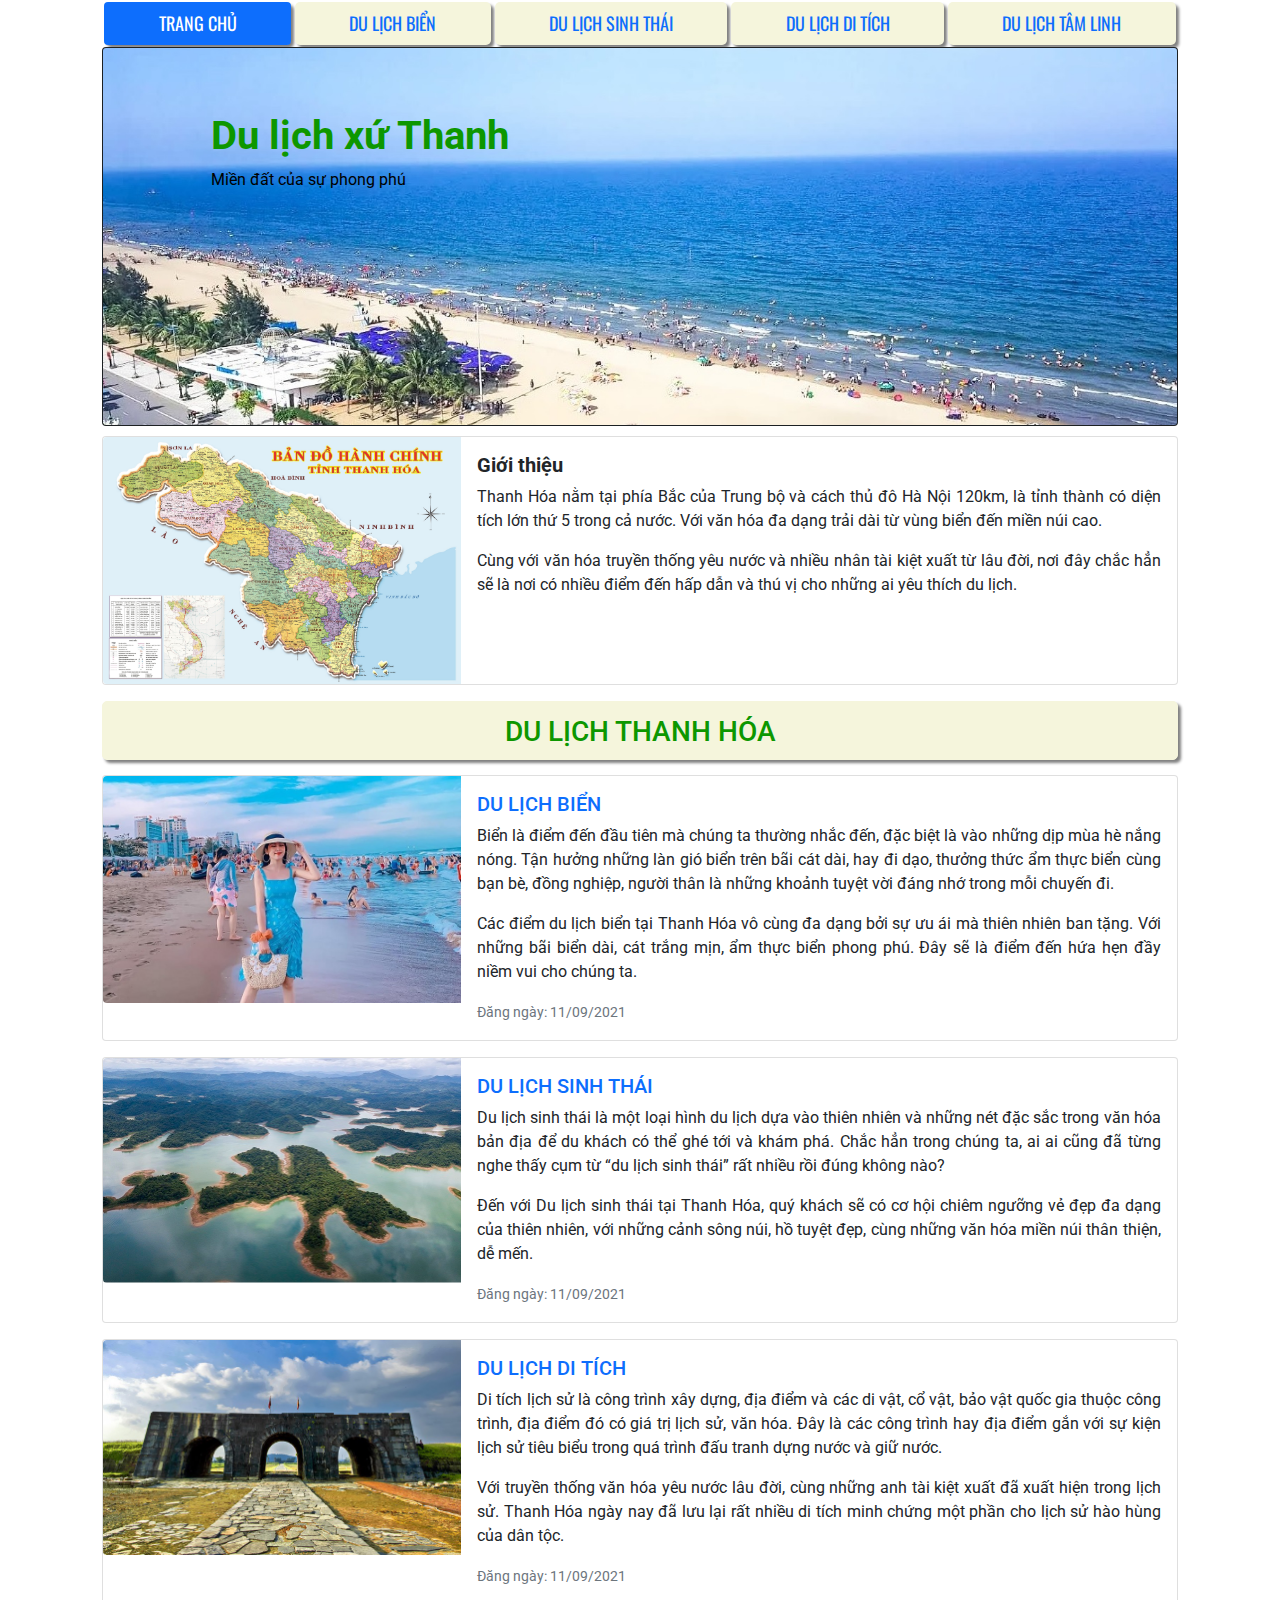
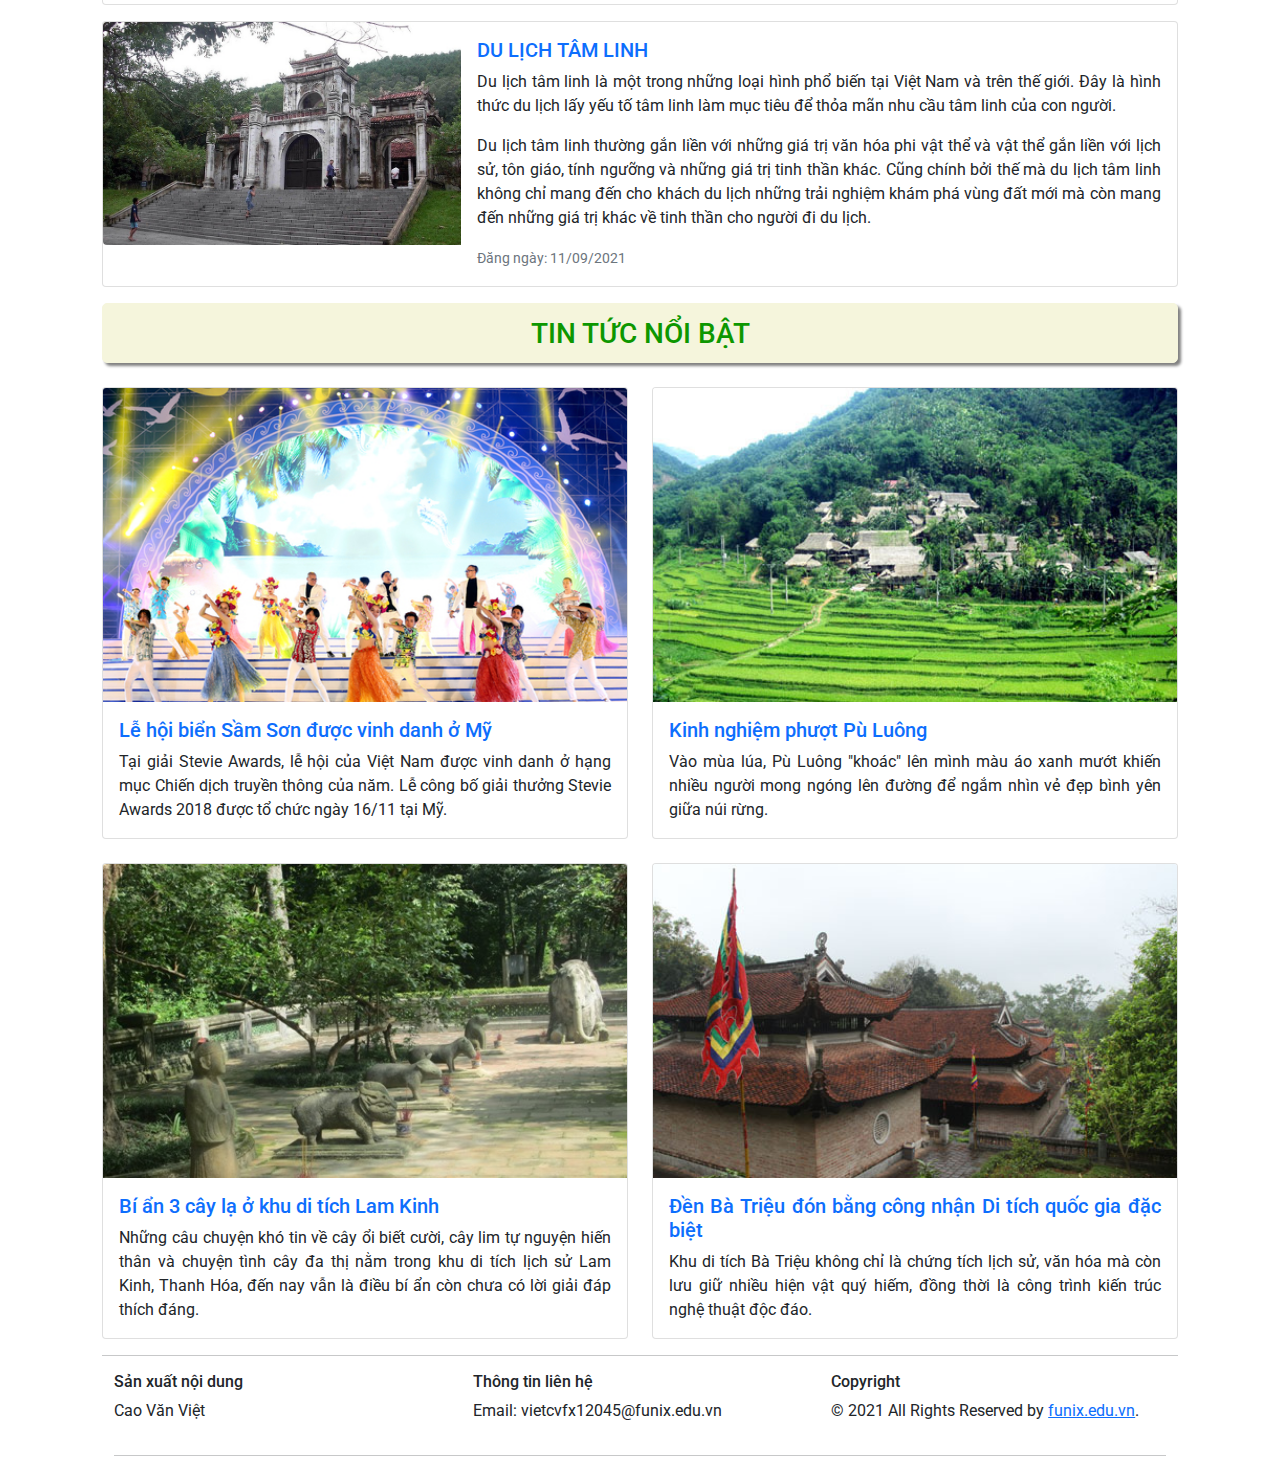
<file: index.html>
<!DOCTYPE html>
<html>
    <head>
      <title>Du lịch Thanh Hóa</title>
      <meta charset="UTF-8">
      <meta name="viewport" content="width=device-width, initial-scale=1.0">
      <meta name="keywords" 
         content="Du lịch thanh hóa, Sầm Sơn, Hải Tiến, Pù Luông, Bến En, Thành Nhà Hồ, Lam Kinh, Hàm Rồng, Đền Bà Triệu, Suối Cá Thần">
      <meta name="description" 
         content="Thanh Hóa là vùng du lịch với văn hóa đa dạng trải dài từ vùng biển đến miền núi cao. Có truyền thống yêu nước và nhiều nhân tài kiệt xuất từ lâu đời, nơi đây chắc hẳn sẽ là nơi có nhiều điểm đến hấp dẫn và thú vị cho những ai yêu thích du lịch.">
             
        <link href="css/mystyle.css"  rel="stylesheet">
        <link href="css/mobile.css"  rel="stylesheet">
        <link href="css/table.css" media="(min-width:768px) and (max-width:992px)"  rel="stylesheet">
        <link href="css/desktop.css" media="(min-width:992px)"  rel="stylesheet">

        <link href="css/bootstrap-5.1.0/css/bootstrap.css"  rel="stylesheet">
        <link href="css/bootstrap-5.1.0/css/bootstrap.min.css"  rel="stylesheet">

        <link href="https://fonts.googleapis.com/css2?family=Roboto:wght@300;400&display=swap" rel="stylesheet">
        <link href="https://fonts.googleapis.com/css2?family=Oswald&family=Roboto:wght@300;400&display=swap" rel="stylesheet">
        <link href="https://fonts.googleapis.com/css2?family=Bebas+Neue&display=swap" rel="stylesheet">
        
    </head>
    <body>
      
<div class="khung">
        <div class="menu">
          <ul class="nav nav-pills nav-fill">
            <li class="nav-item">
              <a class="nav-link active" aria-current="page" href="#">Trang chủ</a>
            </li>
            <li class="nav-item">
              <a class="nav-link" href="dulichbien.html">Du Lịch Biển</a>
            </li>
            <li class="nav-item">
              <a class="nav-link" href="dulichsinhthai.html">Du Lịch Sinh Thái</a>
            </li>
            <li class="nav-item">
              <a class="nav-link" href="dulichditich.html">Du Lịch Di Tích</a>
            </li>
            <li class="nav-item">
              <a class="nav-link" href="dulichtamlinh.html">Du Lịch Tâm Linh</a>
            </li>
          </ul>
        </div>
       

  <div class="card bg-dark text-white">
    <img src="img/banner4.jpg" class="card-img" alt="du lich thanh hoa">
    <div class="textbanner">
      <h1 class="textbanner1"><b>Du lịch xứ Thanh</b></h1>
      <p class="card-text textbanner2">Miền đất của sự phong phú</p>
    </div>   
  </div>
  
  <div class="card mb-3" style="max-width: 100%;margin-top: 10px;">
    <div class="row g-0">
      <div class="col-md-4">
        <img src="img/thanhhoa1.jpg" class="img-fluid rounded-start" alt="ban do thanh hoa">
      </div>
      <div class="col-md-8">
        <div class="card-body">
          <h5 class="card-title"><b>Giới thiệu</b></h5>
          <p class="card-text">Thanh Hóa nằm tại phía Bắc của Trung bộ và cách thủ đô Hà Nội 120km, là tỉnh thành có diện tích lớn thứ 5 trong cả nước. Với văn hóa đa dạng trải dài từ vùng biển đến miền núi cao.</p><p>Cùng với văn hóa truyền thống yêu nước và nhiều nhân tài kiệt xuất từ lâu đời, nơi đây chắc hẳn sẽ là nơi có nhiều điểm đến hấp dẫn và thú vị cho những ai yêu thích du lịch.</p>
          
        </div>
      </div>
    </div>
  </div>

  <div class="tieude1">
    <h3 class="textbanner1">DU LỊCH THANH HÓA</h3>
  </div>
  
    <div class="card mb-3" style="max-width: 100%;margin-top: 15px;">
    <div class="row g-0">
      <div class="col-md-4">
        <a href="dulichbien.html">
        <img src="img/dlb.jpg" class="img-fluid rounded-start" alt="sam son thanh hoa">
        </a>
      </div>
      <div class="col-md-8">
        <div class="card-body">
         
          <h5 class="card-title"><a href="dulichbien.html" class="textlink">Du Lịch Biển</a></h5>
          <p class="card-text">Biển là điểm đến đầu tiên mà chúng ta thường nhắc đến, đặc biệt là vào những dịp mùa hè nắng nóng. Tận hưởng những làn gió biển trên bãi cát dài, hay đi dạo, thưởng thức ẩm thực biển cùng bạn bè, đồng nghiệp, người thân là những khoảnh tuyệt vời đáng nhớ trong mỗi chuyến đi.</p>
          <p>Các điểm du lịch biển tại Thanh Hóa vô cùng đa dạng bởi sự ưu ái mà thiên nhiên ban tặng. Với những bãi biển dài, cát trắng mịn, ẩm thực biển phong phú. Đây sẽ là điểm đến hứa hẹn đầy niềm vui cho chúng ta.</p>
          <p class="card-text"><small class="text-muted">Đăng ngày: 11/09/2021</small></p>
        </div>
      </div>
    </div>
    </div>

    <div class="card mb-3" style="max-width: 100%;">
      <div class="row g-0">
        <div class="col-md-4">
          <a href="dulichsinhthai.html">
          <img src="img/dlst.jpg" class="img-fluid rounded-start" alt="ben en thanh hoa"></a>
        </div>
        <div class="col-md-8">
          <div class="card-body">
            <h5 class="card-title"><a href="dulichsinhthai.html" class="textlink">Du Lịch Sinh Thái</a></h5>
            <p class="card-text">Du lịch sinh thái là một loại hình du lịch dựa vào thiên nhiên và những nét đặc sắc trong văn hóa bản địa để du khách có thể ghé tới và khám phá. Chắc hẳn trong chúng ta, ai ai cũng đã từng nghe thấy cụm từ “du lịch sinh thái” rất nhiều rồi đúng không nào?</p>
            <p>Đến với Du lịch sinh thái tại Thanh Hóa, quý khách sẽ có cơ hội chiêm ngưỡng vẻ đẹp đa dạng của thiên nhiên, với những cảnh sông núi, hồ tuyệt đẹp, cùng những văn hóa miền núi thân thiện, dễ mến. </p>
            <p class="card-text"><small class="text-muted">Đăng ngày: 11/09/2021</small></p>
          </div>
        </div>
      </div>
      </div>

      <div class="card mb-3" style="max-width: 100%;">
        <div class="row g-0">
          <div class="col-md-4">
            <a href="dulichditich.html">
            <img src="img/dldt.jpg" class="img-fluid rounded-start" alt="thanh nha ho thanh hoa"></a>
          </div>
          <div class="col-md-8">
            <div class="card-body">
              <h5 class="card-title"><a href="dulichditich.html" class="textlink">Du Lịch Di Tích</a></h5>
              <p class="card-text">Di tích lịch sử là công trình xây dựng, địa điểm và các di vật, cổ vật, bảo vật quốc gia thuộc công trình, địa điểm đó có giá trị lịch sử, văn hóa. Đây là các công trình hay địa điểm gắn với sự kiện lịch sử tiêu biểu trong quá trình đấu tranh dựng nước và giữ nước.</p>
              <p>Với truyền thống văn hóa yêu nước lâu đời, cùng những anh tài kiệt xuất đã xuất hiện trong lịch sử. Thanh Hóa ngày nay đã lưu lại rất nhiều di tích minh chứng một phần cho lịch sử hào hùng của dân tộc.</p>
              <p class="card-text"><small class="text-muted">Đăng ngày: 11/09/2021</small></p>
            </div>
          </div>
        </div>
        </div>

        <div class="card mb-3" style="max-width: 100%;">
          <div class="row g-0">
            <div class="col-md-4">
              <a href="dulichtamlinh.html">
              <img src="img/dltl.jpg" class="img-fluid rounded-start" alt="den ba trieu thanh hoa"></a>
            </div>
            <div class="col-md-8">
              <div class="card-body">
                <h5 class="card-title"><a href="dulichtamlinh.html" class="textlink">Du Lịch Tâm Linh</a></h5>
                <p class="card-text">Du lịch tâm linh là một trong những loại hình phổ biến tại Việt Nam và trên thế giới. Đây là hình thức du lịch lấy yếu tố tâm linh làm mục tiêu để thỏa mãn nhu cầu tâm linh của con người.</p>
                  <p>Du lịch tâm linh thường gắn liền với những giá trị văn hóa phi vật thể và vật thể gắn liền với lịch sử, tôn giáo, tính ngưỡng và những giá trị tinh thần khác. Cũng chính bởi thế mà du lịch tâm linh không chỉ mang đến cho khách du lịch những trải nghiệm khám phá vùng đất mới mà còn mang đến những giá trị khác về tinh thần cho người đi du lịch.</p>
                <p class="card-text"><small class="text-muted">Đăng ngày: 11/09/2021</small></p>
              </div>
            </div>
          </div>
          </div>
  <div class="tieude1">
    <h3 class="textbanner1">TIN TỨC NỔI BẬT</h3>
  </div>
<br>
  <div >
  <div class="row row-cols-1 row-cols-md-2 g-4">
    <div class="col">
      <div class="card">
        <a href="#">
        <img src="img/tin1.jpg" class="card-img-top" alt="..."></a>
        <div class="card-body">          
          <h5 class="card-title"><a href="#" class="textlink2">Lễ hội biển Sầm Sơn được vinh danh ở Mỹ</a></h5>
          <p class="card-text">Tại giải Stevie Awards, lễ hội của Việt Nam được vinh danh ở hạng mục Chiến dịch truyền thông của năm. Lễ công bố giải thưởng Stevie Awards 2018 được tổ chức ngày 16/11 tại Mỹ.</p>
        
        </div>
      </div>
    </div>
    <div class="col">
      <div class="card">
        <a href="#">
        <img src="img/tin2.jpg" class="card-img-top" alt="..."></a>
        <div class="card-body">
          <h5 class="card-title"><a href="#" class="textlink2">Kinh nghiệm phượt Pù Luông</a></h5>
          <p class="card-text">Vào mùa lúa, Pù Luông "khoác" lên mình màu áo xanh mướt khiến nhiều người mong ngóng lên đường để ngắm nhìn vẻ đẹp bình yên giữa núi rừng.</p>
        </div>
      </div>
    </div>
    <div class="col">
      <div class="card">
        <a href="#">
        <img src="img/tin3.jpg" class="card-img-top" alt="..."></a>
        <div class="card-body">
          <h5 class="card-title"><a href="#" class="textlink2">Bí ẩn 3 cây lạ ở khu di tích Lam Kinh</a></h5>
          <p class="card-text">Những câu chuyện khó tin về cây ổi biết cười, cây lim tự nguyện hiến thân và chuyện tình cây đa thị nằm trong khu di tích lịch sử Lam Kinh, Thanh Hóa, đến nay vẫn là điều bí ẩn còn chưa có lời giải đáp thích đáng.</p>
        </div>
      </div>
    </div>
    <div class="col">
      <div class="card">
        <a href="#">
        <img src="img/tin4.jpg" class="card-img-top" alt="..."></a>
        <div class="card-body">
          <h5 class="card-title"><a href="#" class="textlink2">Đền Bà Triệu đón bằng công nhận Di tích quốc gia đặc biệt</a></h5>
          <p class="card-text">Khu di tích Bà Triệu không chỉ là chứng tích lịch sử, văn hóa mà còn lưu giữ nhiều hiện vật quý hiếm, đồng thời là công trình kiến trúc nghệ thuật độc đáo. </p>
        </div>
      </div>
    </div>
  </div>
  </div>
  
<hr>
  
 <!-- Site footer -->
 <footer class="site-footer">
  <div class="container">
    <div class="row">
      <div class="col-xs-3 col-md-4">
        <h6>Sản xuất nội dung</h6>
        <p class="text-justify">Cao Văn Việt</p>
      </div>

      <div class="col-xs-3 col-md-4">
        <h6>Thông tin liên hệ</h6>
        <p>Email: vietcvfx12045@funix.edu.vn</p>
      </div>

      <div class="col-xs-3 col-md-4">
        <h6>Copyright</h6>
        <p class="copyright-text"> &copy; 2021 All Rights Reserved by 
          <a href="#">funix.edu.vn</a>.
      </div>
    </div>
    <hr>
  </div>  
</footer>

</div> 

<!-- Messenger Plugin chat Code -->
<div id="fb-root"></div>

<!-- Your Plugin chat code -->
<div id="fb-customer-chat" class="fb-customerchat">
</div>

<script>
  var chatbox = document.getElementById('fb-customer-chat');
  chatbox.setAttribute("page_id", "262656064241706");
  chatbox.setAttribute("attribution", "biz_inbox");

  window.fbAsyncInit = function() {
    FB.init({
      xfbml            : true,
      version          : 'v11.0'
    });
  };

  (function(d, s, id) {
    var js, fjs = d.getElementsByTagName(s)[0];
    if (d.getElementById(id)) return;
    js = d.createElement(s); js.id = id;
    js.src = 'https://connect.facebook.net/vi_VN/sdk/xfbml.customerchat.js';
    fjs.parentNode.insertBefore(js, fjs);
  }(document, 'script', 'facebook-jssdk'));
</script>

    <script src="css/bootstrap-5.1.0/js/bootstrap.js"></script>
    <script src="css/bootstrap-5.1.0/js/bootstrap.min.js"></script>
    </body>
</html>
</file>
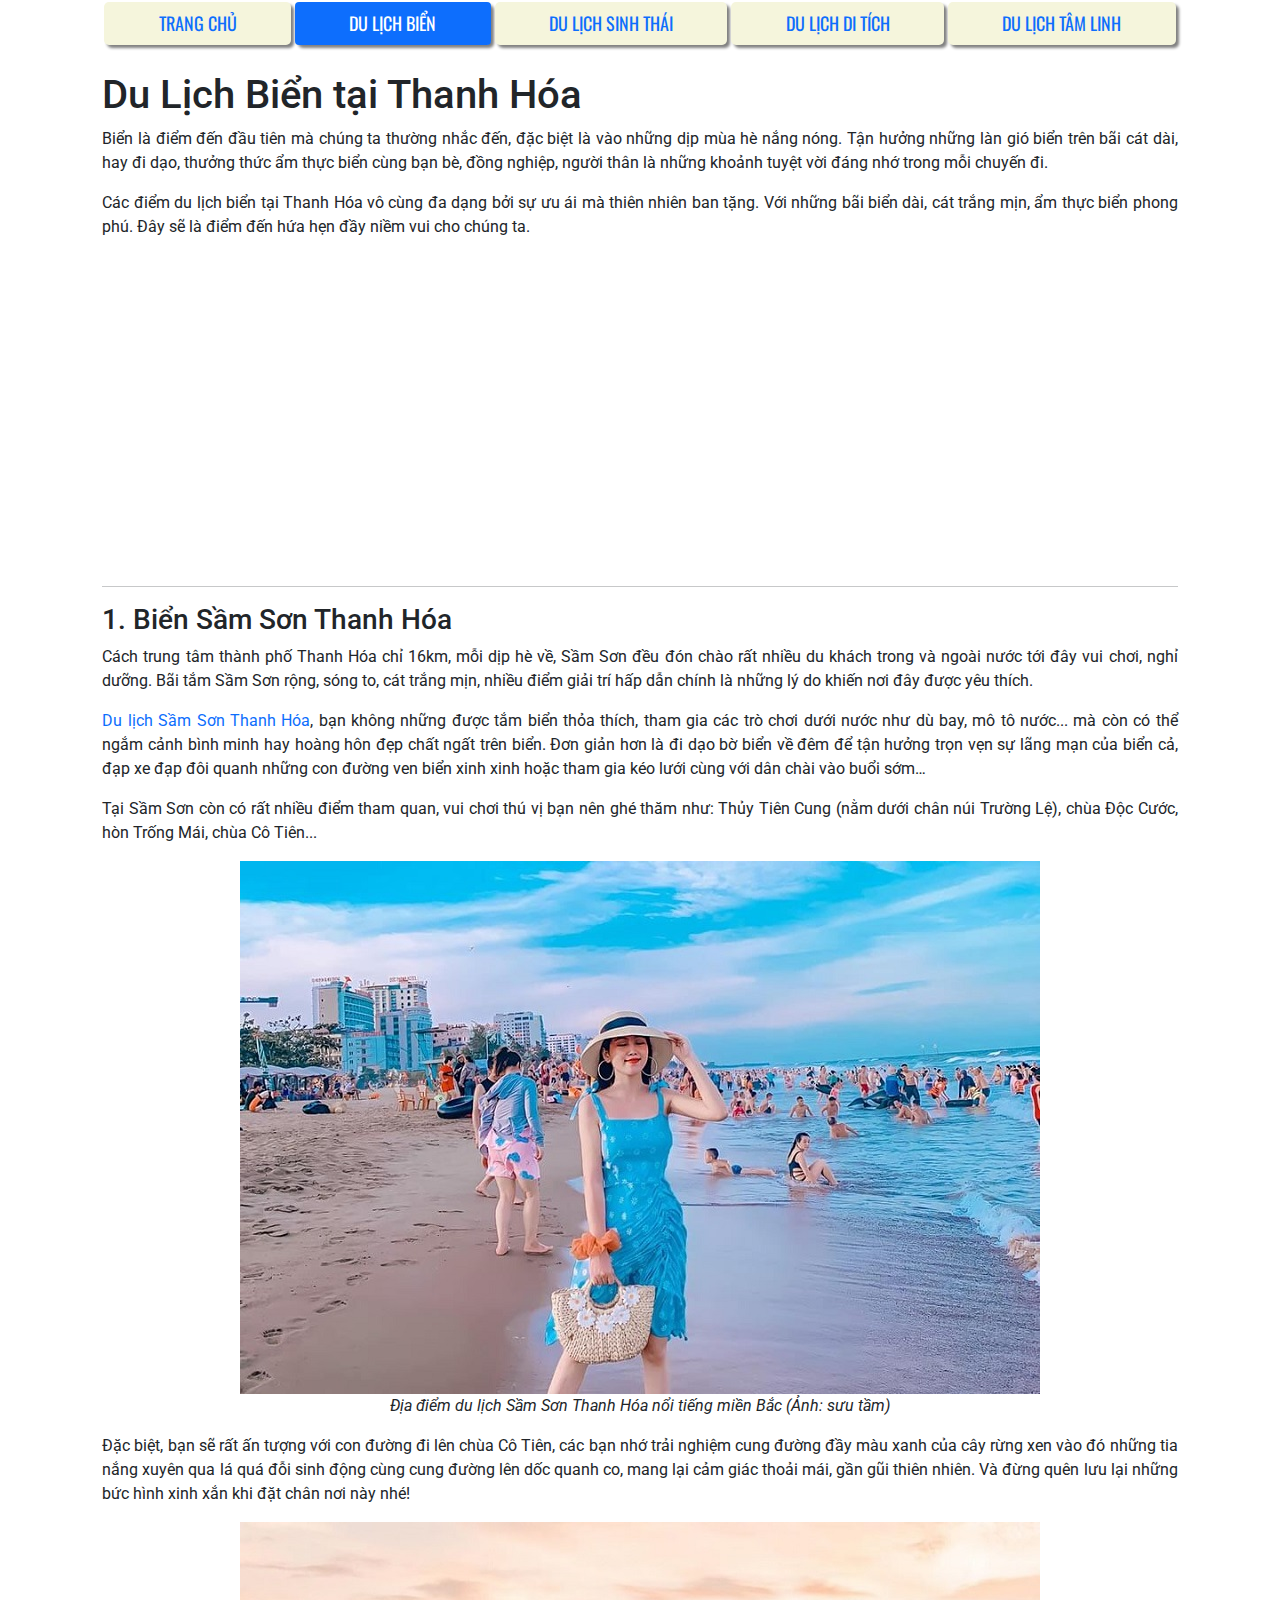
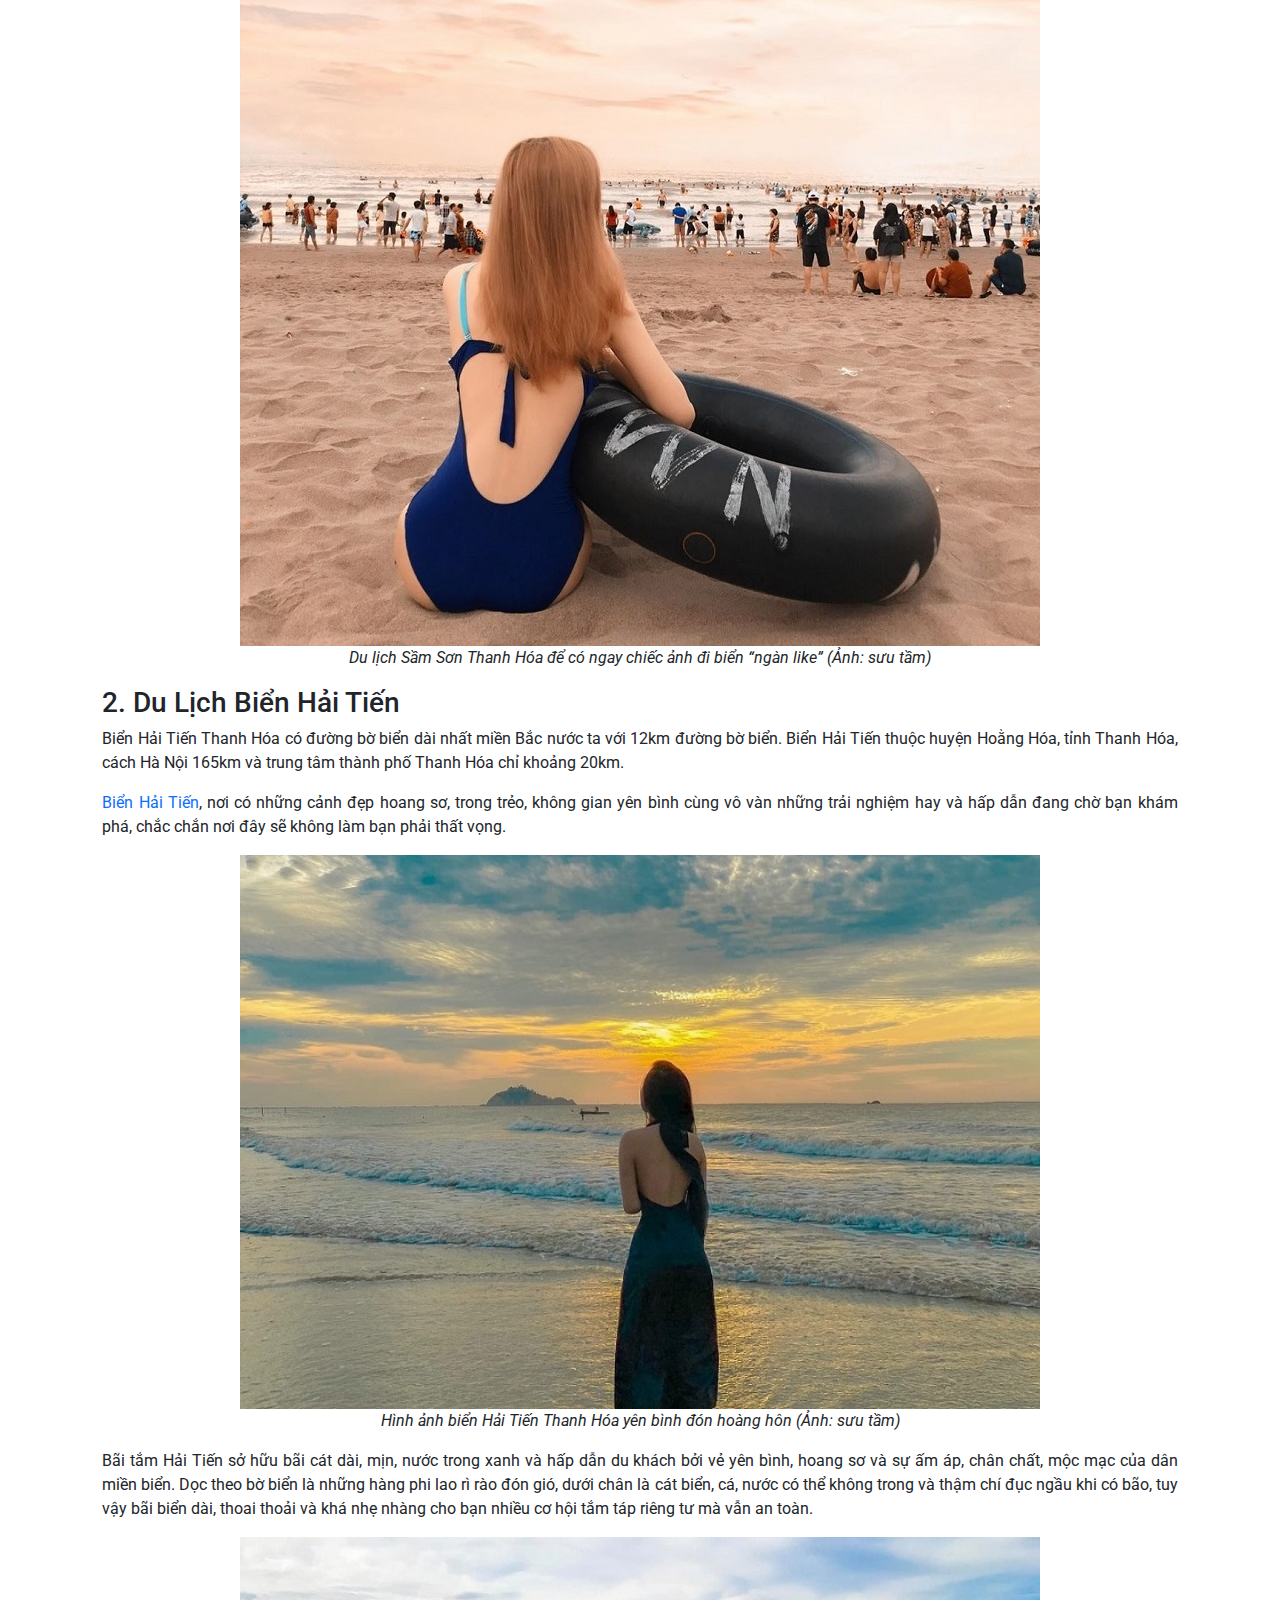
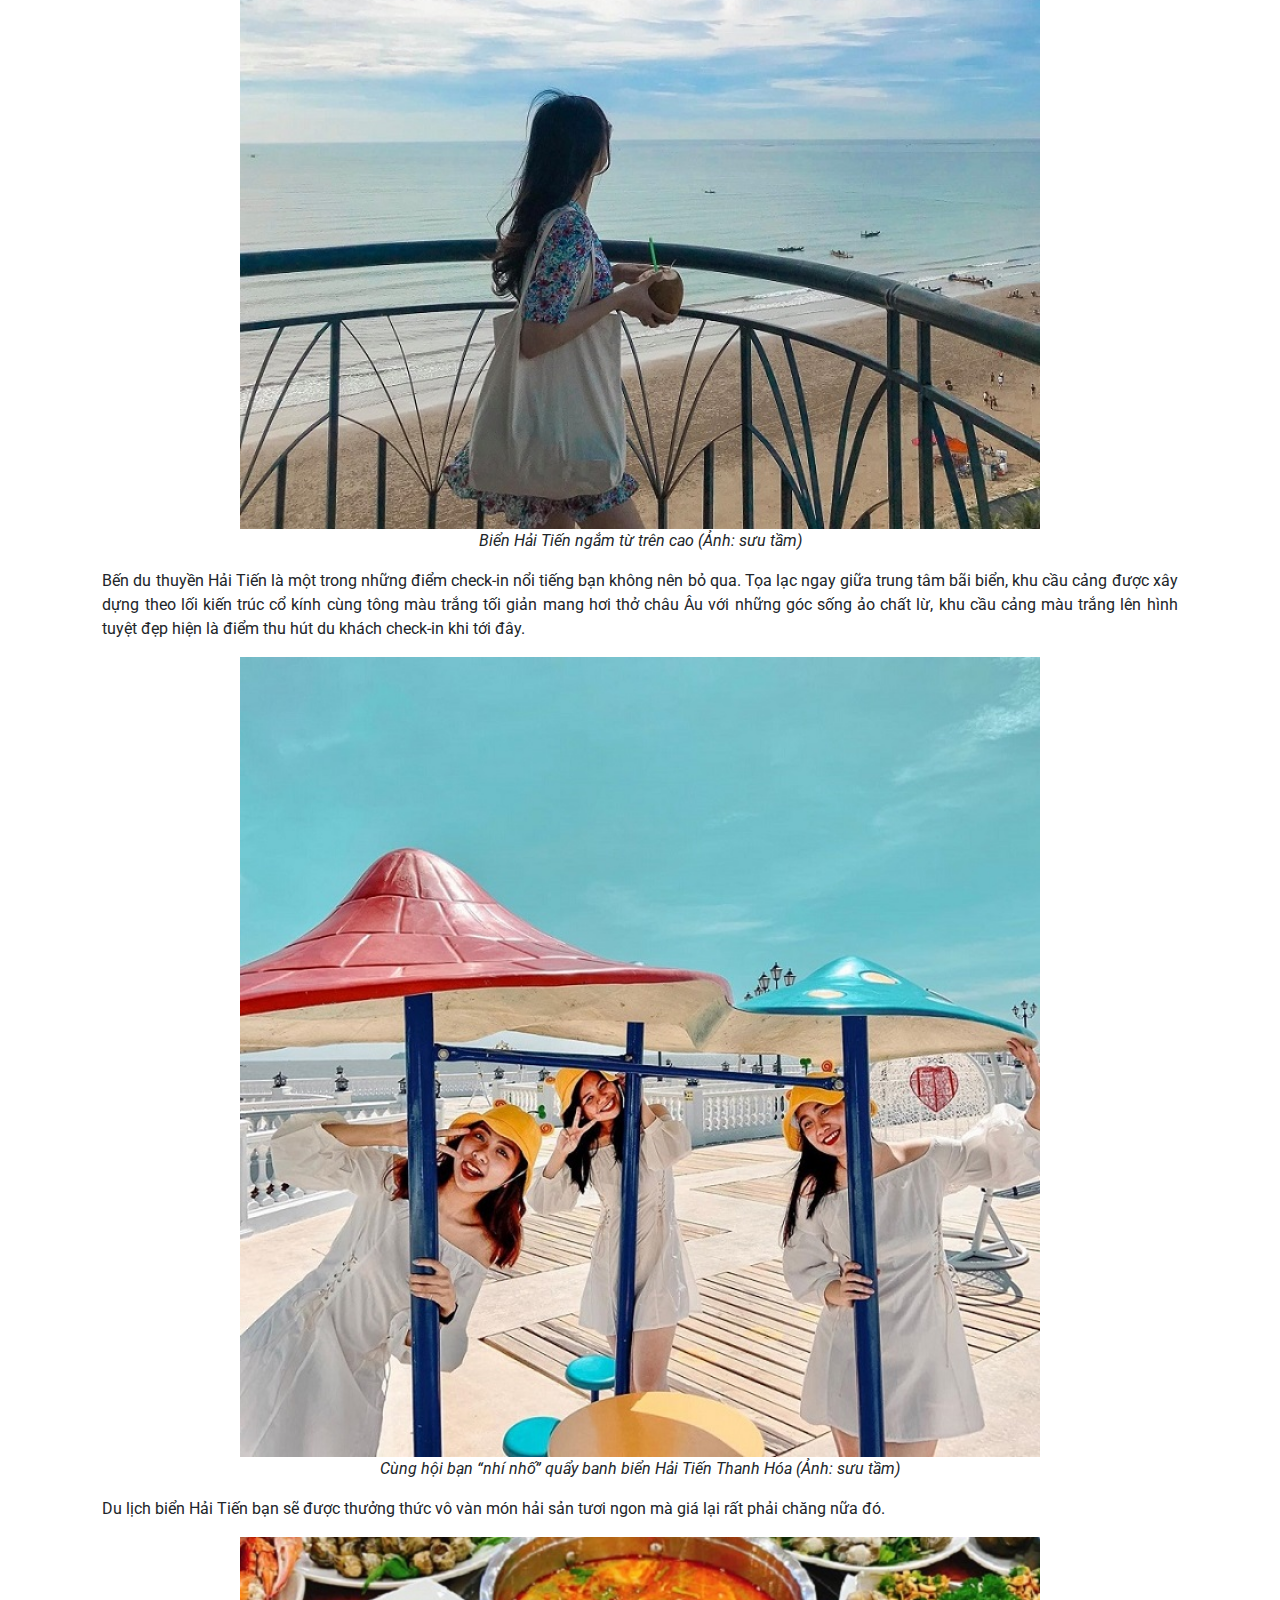
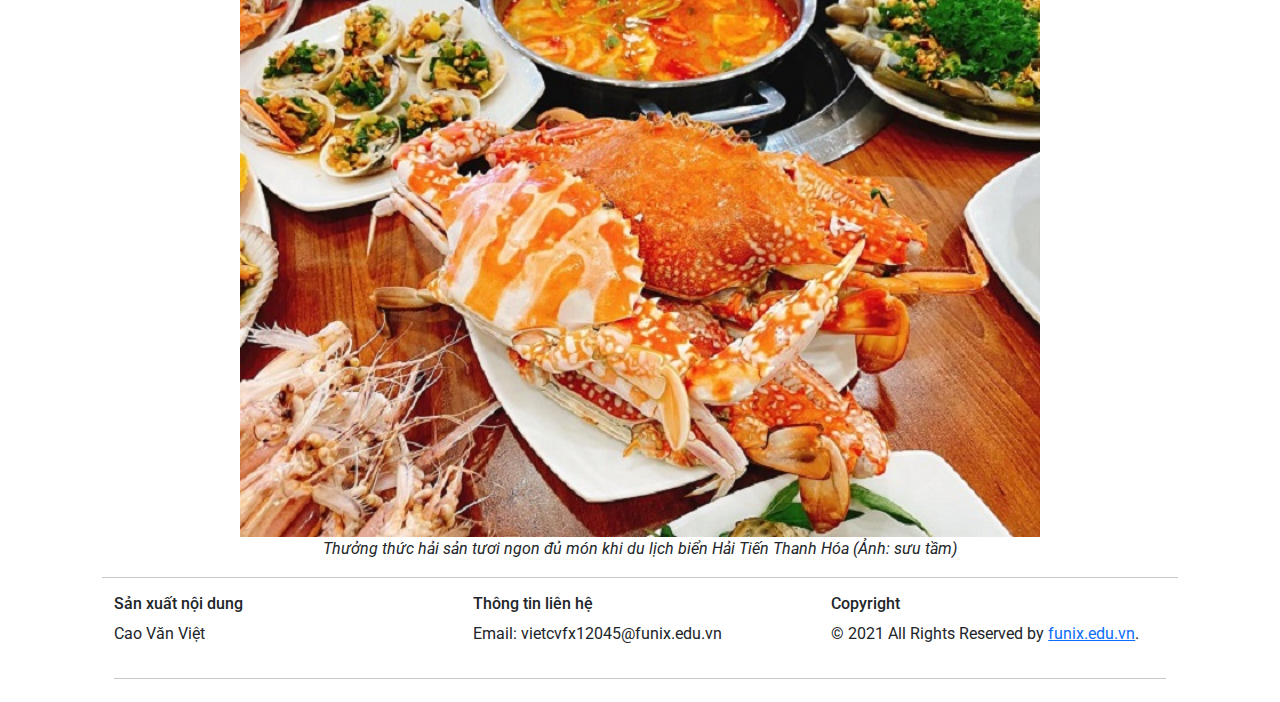
<file: dulichbien.html>
<!DOCTYPE html>
<html>
    <head>
      <title>Du lịch biển tại Thanh Hóa</title>
      <meta charset="UTF-8">
      <meta name="viewport" content="width=device-width, initial-scale=1.0">
      <meta name="keywords" 
         content="Du lịch thanh hóa, Sầm Sơn, Hải Tiến, Pù Luông, Bến En, Thành Nhà Hồ, Lam Kinh, Hàm Rồng, Đền Bà Triệu, Suối Cá Thần">
      <meta name="description" 
         content="Thanh Hóa là vùng du lịch với văn hóa đa dạng trải dài từ vùng biển đến miền núi cao. Có truyền thống yêu nước và nhiều nhân tài kiệt xuất từ lâu đời, nơi đây chắc hẳn sẽ là nơi có nhiều điểm đến hấp dẫn và thú vị cho những ai yêu thích du lịch.">
     
        <link href="css/mystyle.css"  rel="stylesheet">
        <link href="css/mobile.css"  rel="stylesheet">
        <link href="css/table.css" media="(min-width:768px) and (max-width:992px)"  rel="stylesheet">
        <link href="css/desktop.css" media="(min-width:992px)"  rel="stylesheet">
        <link href="css/bootstrap-5.1.0/css/bootstrap.css"  rel="stylesheet">
        <link href="css/bootstrap-5.1.0/css/bootstrap.min.css"  rel="stylesheet">
        <link href="https://fonts.googleapis.com/css2?family=Roboto:wght@300;400&display=swap" rel="stylesheet">
        <link href="https://fonts.googleapis.com/css2?family=Oswald&family=Roboto:wght@300;400&display=swap" rel="stylesheet">
       
    </head>
    <body>

<div class="khung">
    <div class="menu">
    <ul class="nav nav-pills nav-fill">
        <li class="nav-item">
          <a class="nav-link" aria-current="page" href="index.html">Trang chủ</a>
        </li>
        <li class="nav-item">
          <a class="nav-link active" aria-current="page" href="dulichbien.html">Du Lịch Biển</a>
        </li>
        <li class="nav-item">
          <a class="nav-link" href="dulichsinhthai.html">Du Lịch Sinh Thái</a>
        </li>
        <li class="nav-item">
          <a class="nav-link" href="dulichditich.html">Du Lịch Di Tích</a>
        </li>
        <li class="nav-item">
          <a class="nav-link" href="dulichtamlinh.html">Du Lịch Tâm Linh</a>
        </li>
        
      </ul>
    </div>

    
 <br>

    <div class="khungdlb">
    <h1>Du Lịch Biển tại Thanh Hóa</h1>
    <p>Biển là điểm đến đầu tiên mà chúng ta thường nhắc đến, đặc biệt là vào những dịp mùa hè nắng nóng. Tận hưởng những làn gió biển trên bãi cát dài, hay đi dạo, thưởng thức ẩm thực biển cùng bạn bè, đồng nghiệp, người thân là những khoảnh tuyệt vời đáng nhớ trong mỗi chuyến đi.</p>
    <p>Các điểm du lịch biển tại Thanh Hóa vô cùng đa dạng bởi sự ưu ái mà thiên nhiên ban tặng. Với những bãi biển dài, cát trắng mịn, ẩm thực biển phong phú. Đây sẽ là điểm đến hứa hẹn đầy niềm vui cho chúng ta.</p>
    <div class="clipyoutube">
    <iframe width="560" height="315" src="https://www.youtube.com/embed/umep8ElCXgc" title="YouTube video player" frameborder="0" allow="accelerometer; autoplay; clipboard-write; encrypted-media; gyroscope; picture-in-picture" allowfullscreen></iframe>
    <hr>
    </div>
    <h3>1. Biển Sầm Sơn Thanh Hóa</h3>
    <p>Cách trung tâm thành phố Thanh Hóa chỉ 16km, mỗi dịp hè về, Sầm Sơn đều đón chào rất nhiều du khách trong và ngoài nước tới đây vui chơi, nghỉ dưỡng. Bãi tắm Sầm Sơn rộng, sóng to, cát trắng mịn, nhiều điểm giải trí hấp dẫn chính là những lý do khiến nơi đây được yêu thích.</p>
    <p><a href="https://vinpearl.com/vi/du-lich-sam-son-thanh-hoa-kinh-nghiem-di-lai-an-o-diem-den" class="anchorlink">Du lịch Sầm Sơn Thanh Hóa</a>, bạn không những được tắm biển thỏa thích, tham gia các trò chơi dưới nước như dù bay, mô tô nước... mà còn có thể ngắm cảnh bình minh hay hoàng hôn đẹp chất ngất trên biển. Đơn giản hơn là đi dạo bờ biển về đêm để tận hưởng trọn vẹn sự lãng mạn của biển cả, đạp xe đạp đôi quanh những con đường ven biển xinh xinh hoặc tham gia kéo lưới cùng với dân chài vào buổi sớm…</p>
    <p>Tại Sầm Sơn còn có rất nhiều điểm tham quan, vui chơi thú vị bạn nên ghé thăm như: Thủy Tiên Cung (nằm dưới chân núi Trường Lệ), chùa Độc Cước, hòn Trống Mái, chùa Cô Tiên... </p>
     <div class="anhdlb">
        <img src="img/bienthanhhoa1.jpg" alt="sam son thanh hoa 1">
     <p style="text-align: center;"><i>Địa điểm du lịch Sầm Sơn Thanh Hóa nổi tiếng miền Bắc (Ảnh: sưu tầm)</i></p>
    </div>
    <p>Đặc biệt, bạn sẽ rất ấn tượng với con đường đi lên chùa Cô Tiên, các bạn nhớ trải nghiệm cung đường đầy màu xanh của cây rừng xen vào đó những tia nắng xuyên qua lá quá đỗi sinh động cùng cung đường lên dốc quanh co, mang lại cảm giác thoải mái, gần gũi thiên nhiên. Và đừng quên lưu lại những bức hình xinh xắn khi đặt chân nơi này nhé! </p> 
    <div class="anhdlb">
    <img src="img/bienthanhhoa2.jpg" alt="sam son thanh hoa 2">
    <p style="text-align: center;"><i>Du lịch Sầm Sơn Thanh Hóa để có ngay chiếc ảnh đi biển “ngàn like” (Ảnh: sưu tầm)</i></p>    
    </div>


    <h3>2. Du Lịch Biển Hải Tiến</h3>
    <p>Biển Hải Tiến Thanh Hóa có đường bờ biển dài nhất miền Bắc nước ta với 12km đường bờ biển. Biển Hải Tiến thuộc huyện Hoằng Hóa, tỉnh Thanh Hóa, cách Hà Nội 165km và trung tâm thành phố Thanh Hóa chỉ khoảng 20km.</p>
    <p><a href="https://vinpearl.com/vi/kinh-nghiem-du-lich-bien-hai-tien-thanh-hoa-cho-mua-he-tron-ven-nhat" class="anchorlink">Biển Hải Tiến</a>, nơi có những cảnh đẹp hoang sơ, trong trẻo, không gian yên bình cùng vô vàn những trải nghiệm hay và hấp dẫn đang chờ bạn khám phá, chắc chắn nơi đây sẽ không làm bạn phải thất vọng.</p>
        <div class="anhdlb">
        <img src="img/bienthanhhoa6.jpg" alt="hai tien thanh hoa 1">
     <p style="text-align: center;"><i>Hình ảnh biển Hải Tiến Thanh Hóa yên bình đón hoàng hôn (Ảnh: sưu tầm)</i></p>
    </div>
    <p>Bãi tắm Hải Tiến sở hữu bãi cát dài, mịn, nước trong xanh và hấp dẫn du khách bởi vẻ yên bình, hoang sơ và sự ấm áp, chân chất, mộc mạc của dân miền biển. Dọc theo bờ biển là những hàng phi lao rì rào đón gió, dưới chân là cát biển, cá, nước có thể không trong và thậm chí đục ngầu khi có bão, tuy vậy bãi biển dài, thoai thoải và khá nhẹ nhàng cho bạn nhiều cơ hội tắm táp riêng tư mà vẫn an toàn. </p> 
    <div class="anhdlb">
    <img src="img/bienthanhhoa4.jpg" alt="hai tien thanh hoa 2">
    <p style="text-align: center;"><i>Biển Hải Tiến ngắm từ trên cao (Ảnh: sưu tầm)</i></p>

    <p>Bến du thuyền Hải Tiến là một trong những điểm check-in nổi tiếng bạn không nên bỏ qua. Tọa lạc ngay giữa trung tâm bãi biển, khu cầu cảng được xây dựng theo lối kiến trúc cổ kính cùng tông màu trắng tối giản mang hơi thở châu Âu với những góc sống ảo chất lừ, khu cầu cảng màu trắng lên hình tuyệt đẹp hiện là điểm thu hút du khách check-in khi tới đây. </p> 
    <div class="anhdlb">
    <img src="img/duthuyenhaitien.jpg" alt="hai tien thanh hoa 3">
    <p style="text-align: center;"><i>Cùng hội bạn “nhí nhố” quẩy banh biển Hải Tiến Thanh Hóa (Ảnh: sưu tầm)</i></p>

    <p>Du lịch biển Hải Tiến bạn sẽ được thưởng thức vô vàn món hải sản tươi ngon mà giá lại rất phải chăng nữa đó. </p> 
    <div class="anhdlb">
    <img src="img/haisanhaitien.jpg" alt="hai tien thanh hoa 4">
    <p style="text-align: center;"><i>Thưởng thức hải sản tươi ngon đủ món khi du lịch biển Hải Tiến Thanh Hóa (Ảnh: sưu tầm)</i></p>
    </div>

    
    <hr>
      

 <!-- Site footer -->
 <footer class="site-footer">
  <div class="container">
    <div class="row">
      <div class="col-xs-3 col-md-4">
        <h6>Sản xuất nội dung</h6>
        <p class="text-justify">Cao Văn Việt</p>
      </div>

      <div class="col-xs-3 col-md-4">
        <h6>Thông tin liên hệ</h6>
        <p>Email: vietcvfx12045@funix.edu.vn</p>
      </div>

      <div class="col-xs-3 col-md-4">
        <h6>Copyright</h6>
        <p class="copyright-text"> &copy; 2021 All Rights Reserved by 
          <a href="#">funix.edu.vn</a>.
      </div>
    </div>
    <hr>
  </div>  
</footer>

</div>

<!-- Messenger Plugin chat Code -->
<div id="fb-root"></div>

<!-- Your Plugin chat code -->
<div id="fb-customer-chat" class="fb-customerchat">
</div>

<script>
  var chatbox = document.getElementById('fb-customer-chat');
  chatbox.setAttribute("page_id", "262656064241706");
  chatbox.setAttribute("attribution", "biz_inbox");

  window.fbAsyncInit = function() {
    FB.init({
      xfbml            : true,
      version          : 'v11.0'
    });
  };

  (function(d, s, id) {
    var js, fjs = d.getElementsByTagName(s)[0];
    if (d.getElementById(id)) return;
    js = d.createElement(s); js.id = id;
    js.src = 'https://connect.facebook.net/vi_VN/sdk/xfbml.customerchat.js';
    fjs.parentNode.insertBefore(js, fjs);
  }(document, 'script', 'facebook-jssdk'));
</script>

    <script src="css/bootstrap-5.1.0/js/bootstrap.js"></script>
    <script src="css/bootstrap-5.1.0/js/bootstrap.min.js"></script>
</body>
</html>
</file>
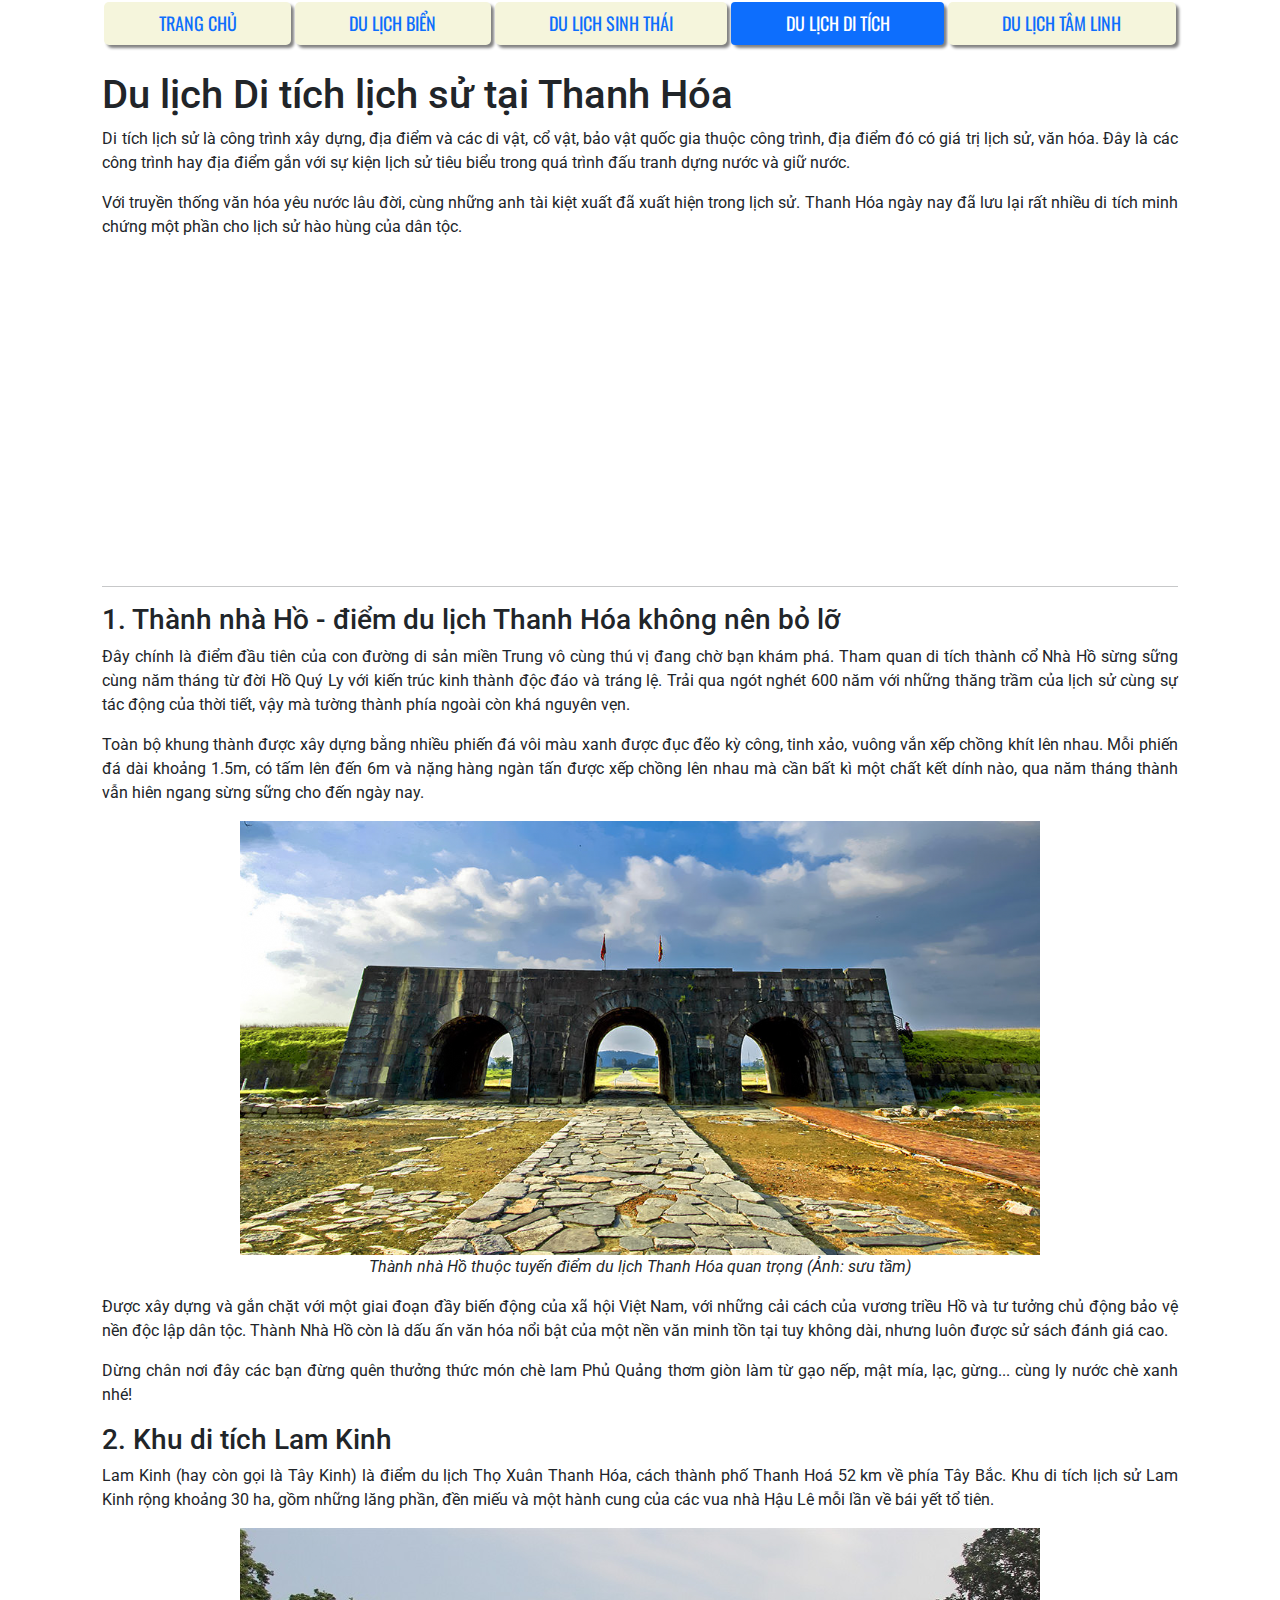
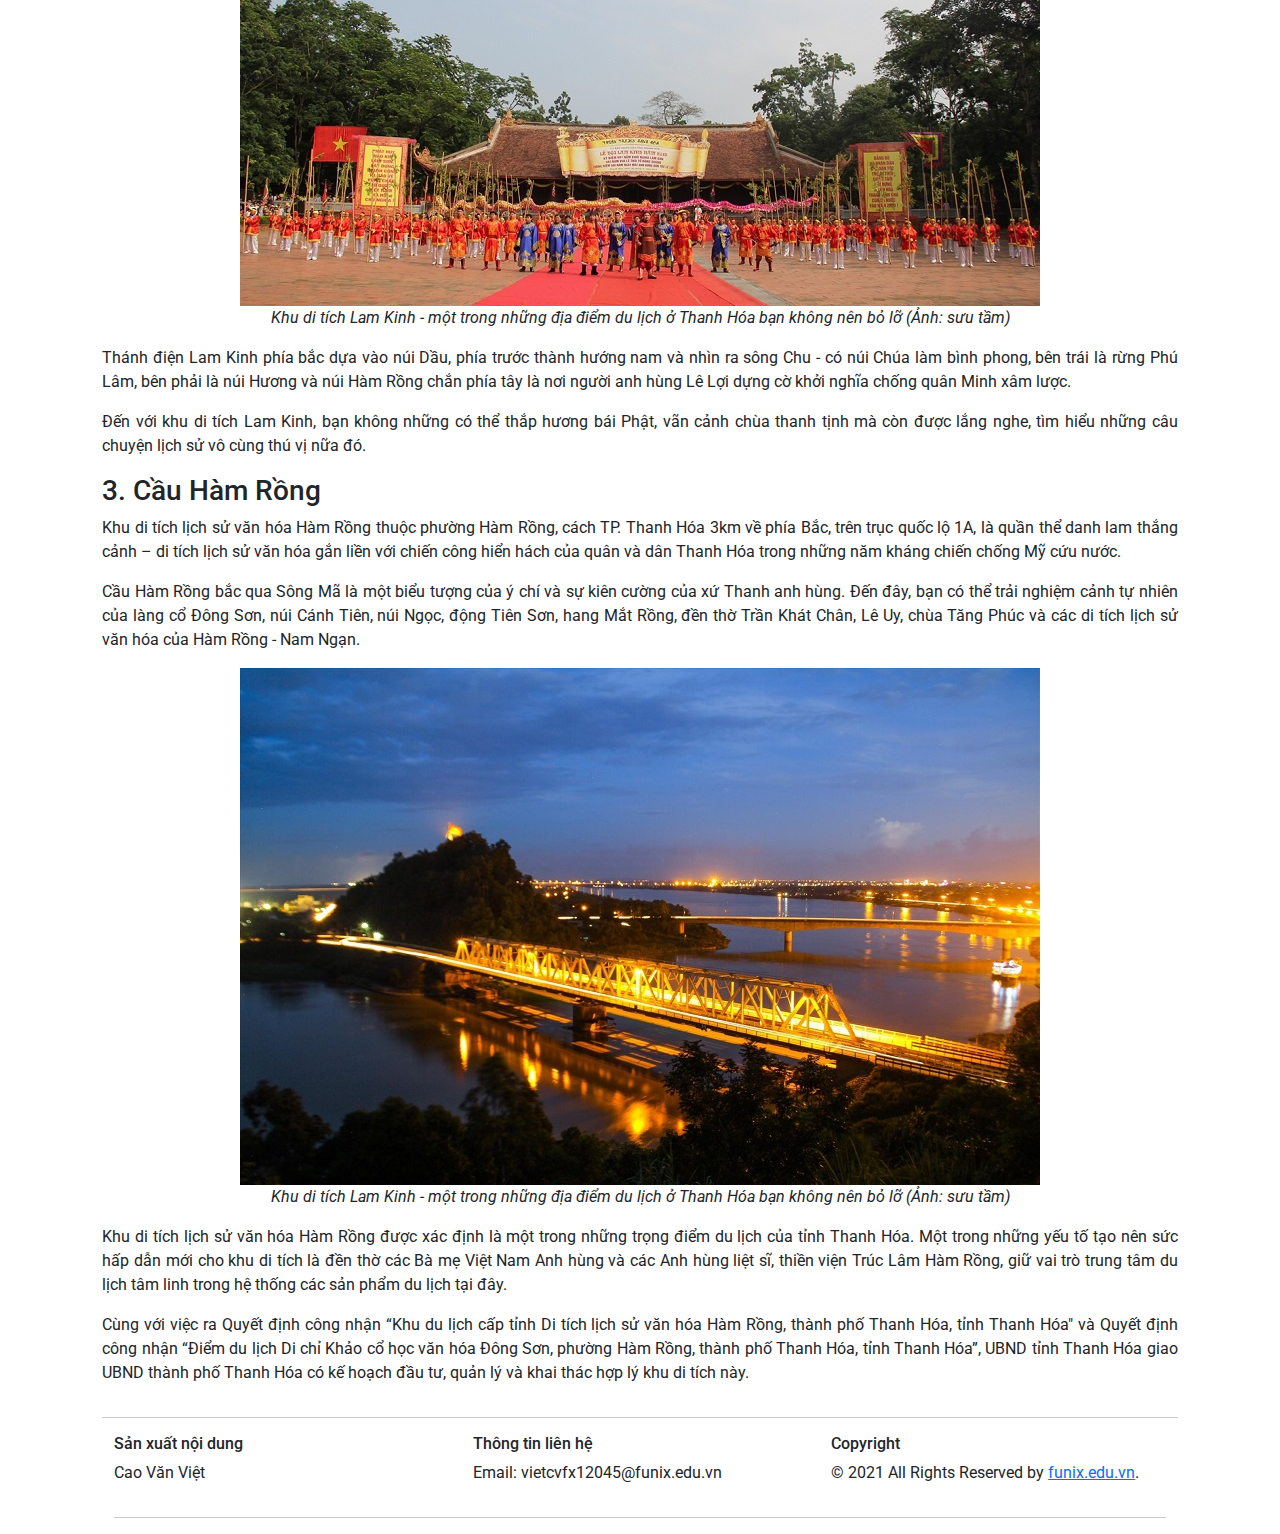
<file: dulichditich.html>
<!DOCTYPE html>
<html>
    <head>
      <title>Du lịch Di tích lịch sử tại Thanh Hóa</title>
      <meta charset="UTF-8">
      <meta name="viewport" content="width=device-width, initial-scale=1.0">
      <meta name="keywords" 
         content="Du lịch thanh hóa, Sầm Sơn, Hải Tiến, Pù Luông, Bến En, Thành Nhà Hồ, Lam Kinh, Hàm Rồng, Đền Bà Triệu, Suối Cá Thần">
      <meta name="description" 
         content="Thanh Hóa là vùng du lịch với văn hóa đa dạng trải dài từ vùng biển đến miền núi cao. Có truyền thống yêu nước và nhiều nhân tài kiệt xuất từ lâu đời, nơi đây chắc hẳn sẽ là nơi có nhiều điểm đến hấp dẫn và thú vị cho những ai yêu thích du lịch.">
      
        <link href="css/mystyle.css"  rel="stylesheet">
        <link href="css/mobile.css"  rel="stylesheet">
        <link href="css/table.css" media="(min-width:768px) and (max-width:992px)"  rel="stylesheet">
        <link href="css/desktop.css" media="(min-width:992px)"  rel="stylesheet">
        <link href="css/bootstrap-5.1.0/css/bootstrap.css"  rel="stylesheet">
        <link href="css/bootstrap-5.1.0/css/bootstrap.min.css"  rel="stylesheet">
        <link href="https://fonts.googleapis.com/css2?family=Roboto:wght@300;400&display=swap" rel="stylesheet">
        <link href="https://fonts.googleapis.com/css2?family=Oswald&family=Roboto:wght@300;400&display=swap" rel="stylesheet">
        
    </head>
    <body>

<div class="khung">
    <div class="menu">
    <ul class="nav nav-pills nav-fill">
        <li class="nav-item">
          <a class="nav-link" aria-current="page" href="index.html">Trang chủ</a>
        </li>
        <li class="nav-item">
          <a class="nav-link" aria-current="page" href="dulichbien.html">Du Lịch Biển</a>
        </li>
        <li class="nav-item">
          <a class="nav-link " href="dulichsinhthai.html">Du Lịch Sinh Thái</a>
        </li>
        <li class="nav-item">
          <a class="nav-link active" href="dulichditich.html">Du Lịch Di Tích</a>
        </li>
        <li class="nav-item">
          <a class="nav-link" href="dulichtamlinh.html">Du Lịch Tâm Linh</a>
        </li>
       
      </ul>
    </div>

    <br>
    
    <div class="khungdlb">
        <h1>Du lịch Di tích lịch sử tại Thanh Hóa</h1>
        <p>Di tích lịch sử là công trình xây dựng, địa điểm và các di vật, cổ vật, bảo vật quốc gia thuộc công trình, địa điểm đó có giá trị lịch sử, văn hóa. Đây là các công trình hay địa điểm gắn với sự kiện lịch sử tiêu biểu trong quá trình đấu tranh dựng nước và giữ nước.</p>
        <p>Với truyền thống văn hóa yêu nước lâu đời, cùng những anh tài kiệt xuất đã xuất hiện trong lịch sử. Thanh Hóa ngày nay đã lưu lại rất nhiều di tích minh chứng một phần cho lịch sử hào hùng của dân tộc.</p>
        <div class="clipyoutube">
          <iframe width="560" height="315" src="https://www.youtube.com/embed/3GHb5eq4guA" title="YouTube video player" frameborder="0" allow="accelerometer; autoplay; clipboard-write; encrypted-media; gyroscope; picture-in-picture" allowfullscreen></iframe>
        </div>
        <hr>
        <h3>1. Thành nhà Hồ - điểm du lịch Thanh Hóa không nên bỏ lỡ</h3>
        <p>Đây chính là điểm đầu tiên của con đường di sản miền Trung vô cùng thú vị đang chờ bạn khám phá. Tham quan di tích thành cổ Nhà Hồ sừng sững cùng năm tháng từ đời Hồ Quý Ly với kiến trúc kinh thành độc đáo và tráng lệ. Trải qua ngót nghét 600 năm với những thăng trầm của lịch sử cùng sự tác động của thời tiết, vậy mà tường thành phía ngoài còn khá nguyên vẹn.</p>
        <p>Toàn bộ khung thành được xây dựng bằng nhiều phiến đá vôi màu xanh được đục đẽo kỳ công, tinh xảo, vuông vắn xếp chồng khít lên nhau. Mỗi phiến đá dài khoảng 1.5m, có tấm lên đến 6m và nặng hàng ngàn tấn được xếp chồng lên nhau mà cần bất kì một chất kết dính nào, qua năm tháng thành vẫn hiên ngang sừng sững cho đến ngày nay.</p>
         <div class="anhdlb">
            <img src="img/thanhnhaho1.jpg" alt="thanh nha ho thanh hoa 1">
         <p style="text-align: center;"><i>Thành nhà Hồ thuộc tuyến điểm du lịch Thanh Hóa quan trọng (Ảnh: sưu tầm)</i></p>
        </div>
        <p>Được xây dựng và gắn chặt với một giai đoạn đầy biến động của xã hội Việt Nam, với những cải cách của vương triều Hồ và tư tưởng chủ động bảo vệ nền độc lập dân tộc. Thành Nhà Hồ còn là dấu ấn văn hóa nổi bật của một nền văn minh tồn tại tuy không dài, nhưng luôn được sử sách đánh giá cao.</p>
        <p>Dừng chân nơi đây các bạn đừng quên thưởng thức món chè lam Phủ Quảng thơm giòn làm từ gạo nếp, mật mía, lạc, gừng... cùng ly nước chè xanh nhé!</p>

        <h3>2. Khu di tích Lam Kinh</h3>
        <p>Lam Kinh (hay còn gọi là Tây Kinh) là điểm du lịch Thọ Xuân Thanh Hóa, cách thành phố Thanh Hoá 52 km về phía Tây Bắc. Khu di tích lịch sử Lam Kinh rộng khoảng 30 ha, gồm những lăng phần, đền miếu và một hành cung của các vua nhà Hậu Lê mỗi lần về bái yết tổ tiên.</p>
                <div class="anhdlb">
          <img src="img/lamkinh1.jpg" alt="lam kinh thanh hoa 1">
       <p style="text-align: center;"><i>Khu di tích Lam Kinh - một trong những địa điểm du lịch ở Thanh Hóa bạn không nên bỏ lỡ (Ảnh: sưu tầm)</i></p>
      </div>
      <p>Thánh điện Lam Kinh phía bắc dựa vào núi Dầu, phía trước thành hướng nam và nhìn ra sông Chu - có núi Chúa làm bình phong, bên trái là rừng Phú Lâm, bên phải là núi Hương và núi Hàm Rồng chắn phía tây là nơi người anh hùng Lê Lợi dựng cờ khởi nghĩa chống quân Minh xâm lược.</p>
      <p>Đến với khu di tích Lam Kinh, bạn không những có thể thắp hương bái Phật, vãn cảnh chùa thanh tịnh mà còn được lắng nghe, tìm hiểu những câu chuyện lịch sử vô cùng thú vị nữa đó.</p>

      <h3>3. Cầu Hàm Rồng</h3>
      <p>Khu di tích lịch sử văn hóa Hàm Rồng thuộc phường Hàm Rồng, cách TP. Thanh Hóa 3km về phía Bắc, trên trục quốc lộ 1A, là quần thể danh lam thắng cảnh – di tích lịch sử văn hóa gắn liền với chiến công hiển hách của quân và dân Thanh Hóa trong những năm kháng chiến chống Mỹ cứu nước.</p>
        <p>Cầu Hàm Rồng bắc qua Sông Mã là một biểu tượng của ý chí và sự kiên cường của xứ Thanh anh hùng. Đến đây, bạn có thể trải nghiệm cảnh tự nhiên của làng cổ Đông Sơn, núi Cánh Tiên, núi Ngọc, động Tiên Sơn, hang Mắt Rồng, đền thờ Trần Khát Chân, Lê Uy, chùa Tăng Phúc và các di tích lịch sử văn hóa của Hàm Rồng - Nam Ngạn.</p>
        <div class="anhdlb">
          <img src="img/cauhamrong1.jpg" alt="cau ham rong thanh hoa 1">
       <p style="text-align: center;"><i>Khu di tích Lam Kinh - một trong những địa điểm du lịch ở Thanh Hóa bạn không nên bỏ lỡ (Ảnh: sưu tầm)</i></p>
      </div>
      <p>Khu di tích lịch sử văn hóa Hàm Rồng được xác định là một trong những trọng điểm du lịch của tỉnh Thanh Hóa. Một trong những yếu tố tạo nên sức hấp dẫn mới cho khu di tích là đền thờ các Bà mẹ Việt Nam Anh hùng và các Anh hùng liệt sĩ, thiền viện Trúc Lâm Hàm Rồng, giữ vai trò trung tâm du lịch tâm linh trong hệ thống các sản phẩm du lịch tại đây.</p>
      <p>Cùng với việc ra Quyết định công nhận “Khu du lịch cấp tỉnh Di tích lịch sử văn hóa Hàm Rồng, thành phố Thanh Hóa, tỉnh Thanh Hóa" và Quyết định công nhận “Điểm du lịch Di chỉ Khảo cổ học văn hóa Đông Sơn, phường Hàm Rồng, thành phố Thanh Hóa, tỉnh Thanh Hóa”, UBND tỉnh Thanh Hóa giao UBND thành phố Thanh Hóa có kế hoạch đầu tư, quản lý và khai thác hợp lý khu di tích này.</p>
    </div>

    <hr>
    <!-- Site footer -->
<footer class="site-footer">
<div class="container">
<div class="row">
  <div class="col-xs-3 col-md-4">
    <h6>Sản xuất nội dung</h6>
    <p class="text-justify">Cao Văn Việt</p>
  </div>

  <div class="col-xs-3 col-md-4">
    <h6>Thông tin liên hệ</h6>
    <p>Email: vietcvfx12045@funix.edu.vn</p>
  </div>

  <div class="col-xs-3 col-md-4">
    <h6>Copyright</h6>
    <p class="copyright-text"> &copy; 2021 All Rights Reserved by 
      <a href="#">funix.edu.vn</a>.
  </div>
</div>
<hr>
</div>  
</footer>


</div>

<!-- Messenger Plugin chat Code -->
<div id="fb-root"></div>

<!-- Your Plugin chat code -->
<div id="fb-customer-chat" class="fb-customerchat">
</div>

<script>
  var chatbox = document.getElementById('fb-customer-chat');
  chatbox.setAttribute("page_id", "262656064241706");
  chatbox.setAttribute("attribution", "biz_inbox");

  window.fbAsyncInit = function() {
    FB.init({
      xfbml            : true,
      version          : 'v11.0'
    });
  };

  (function(d, s, id) {
    var js, fjs = d.getElementsByTagName(s)[0];
    if (d.getElementById(id)) return;
    js = d.createElement(s); js.id = id;
    js.src = 'https://connect.facebook.net/vi_VN/sdk/xfbml.customerchat.js';
    fjs.parentNode.insertBefore(js, fjs);
  }(document, 'script', 'facebook-jssdk'));
</script>

<script src="css/bootstrap-5.1.0/js/bootstrap.js"></script>
<script src="css/bootstrap-5.1.0/js/bootstrap.min.js"></script>
</body>
</html>
</file>
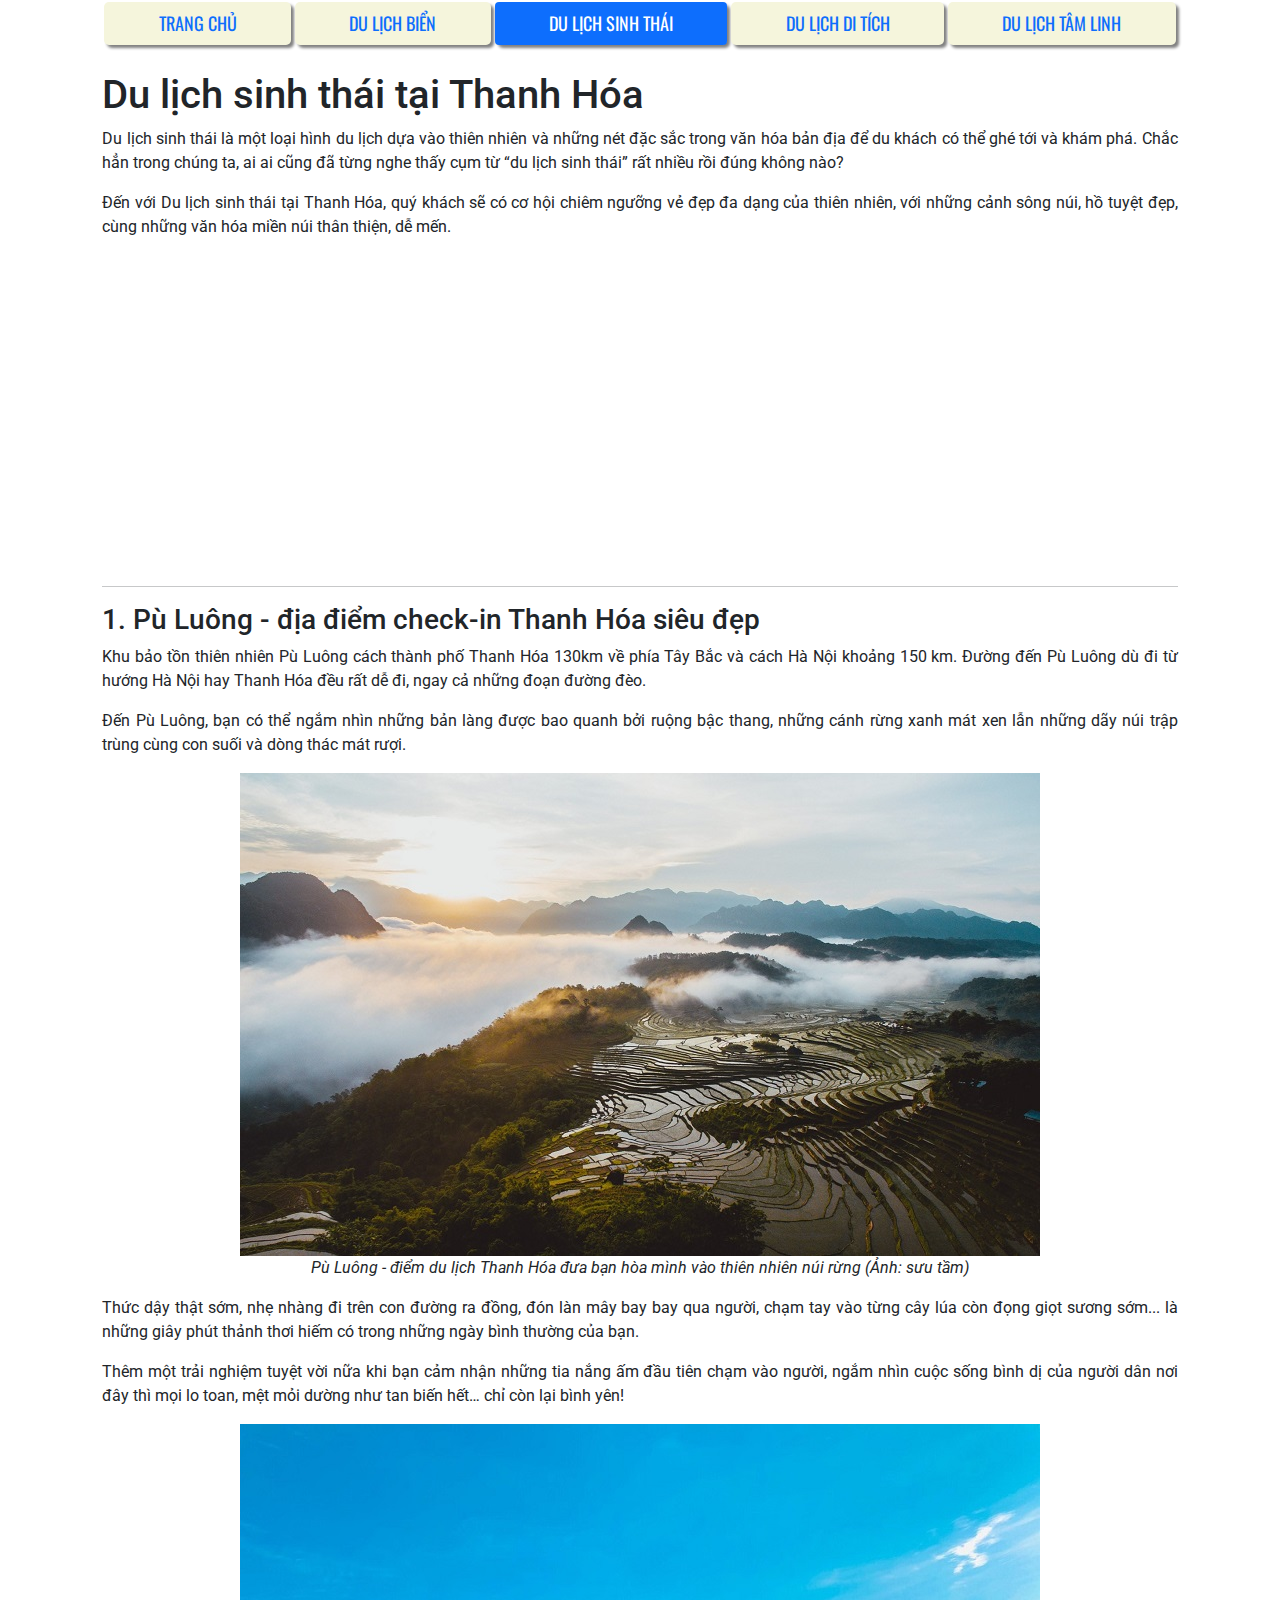
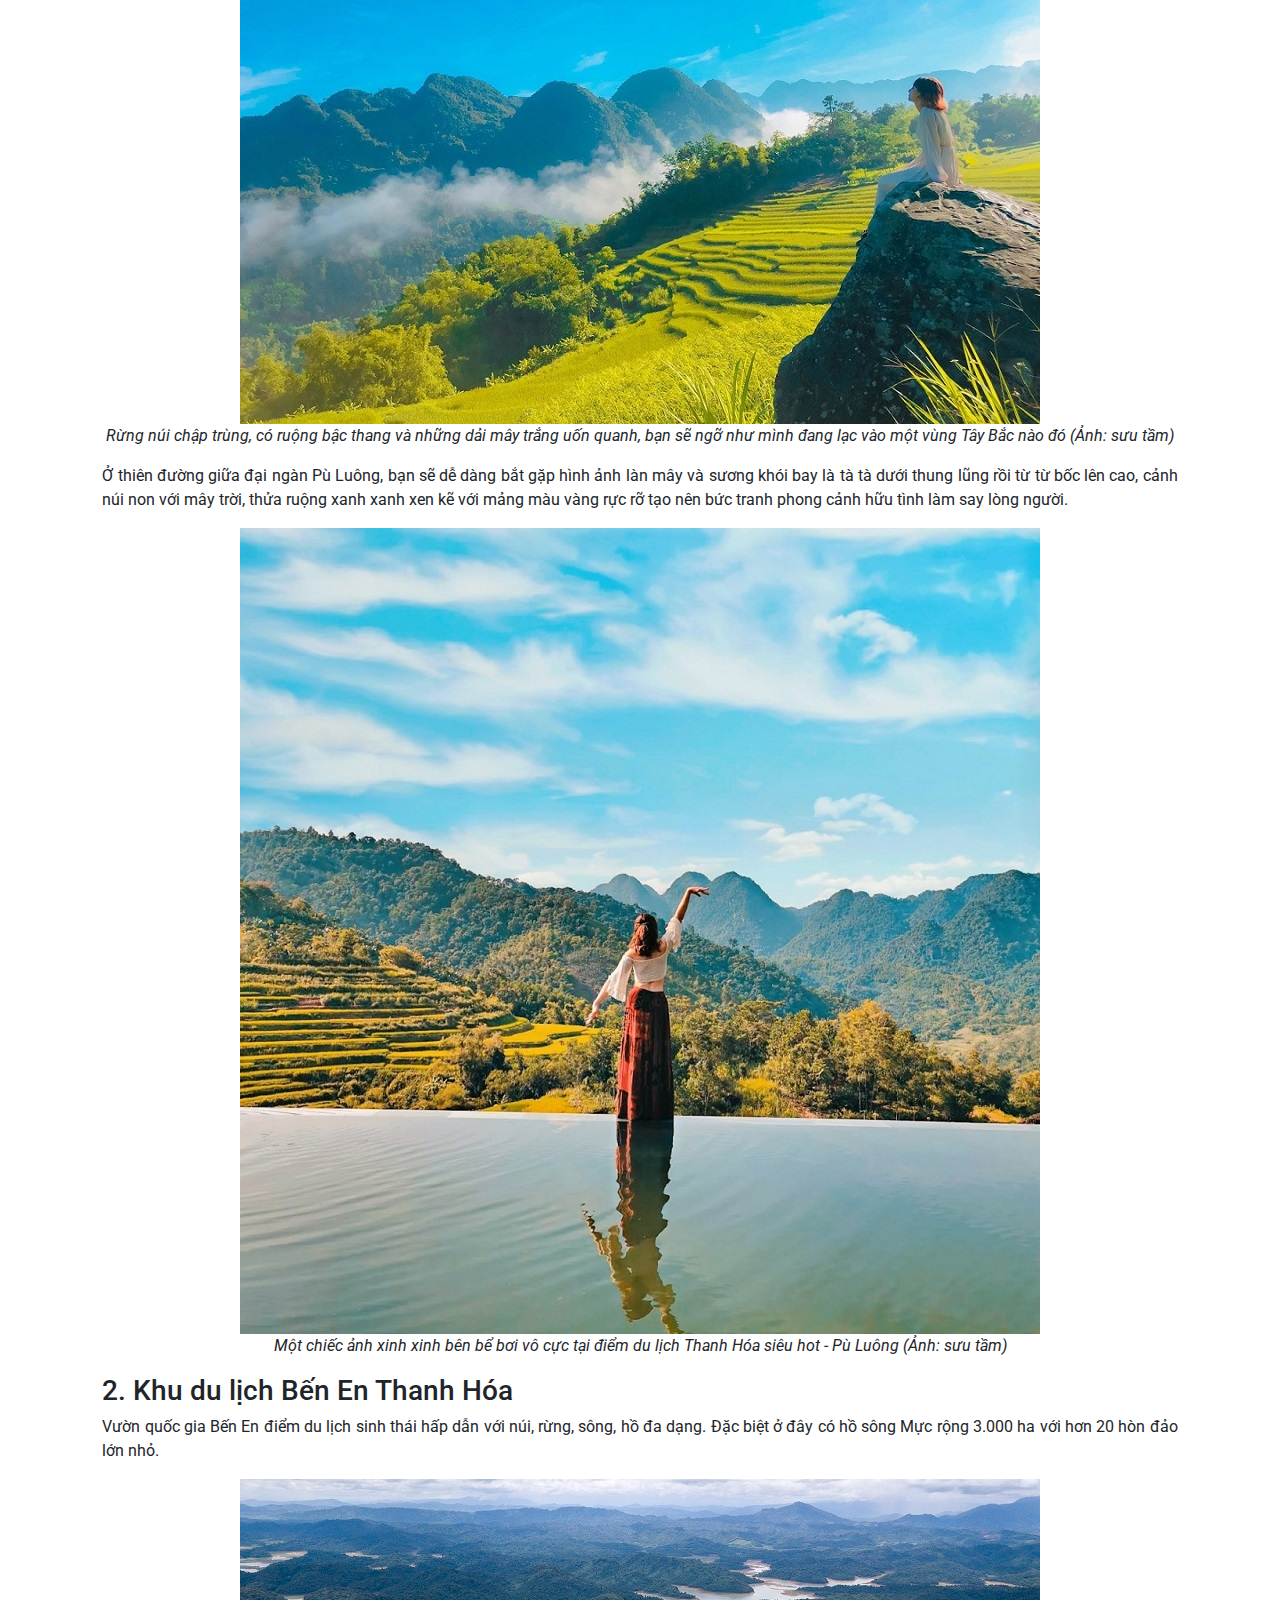
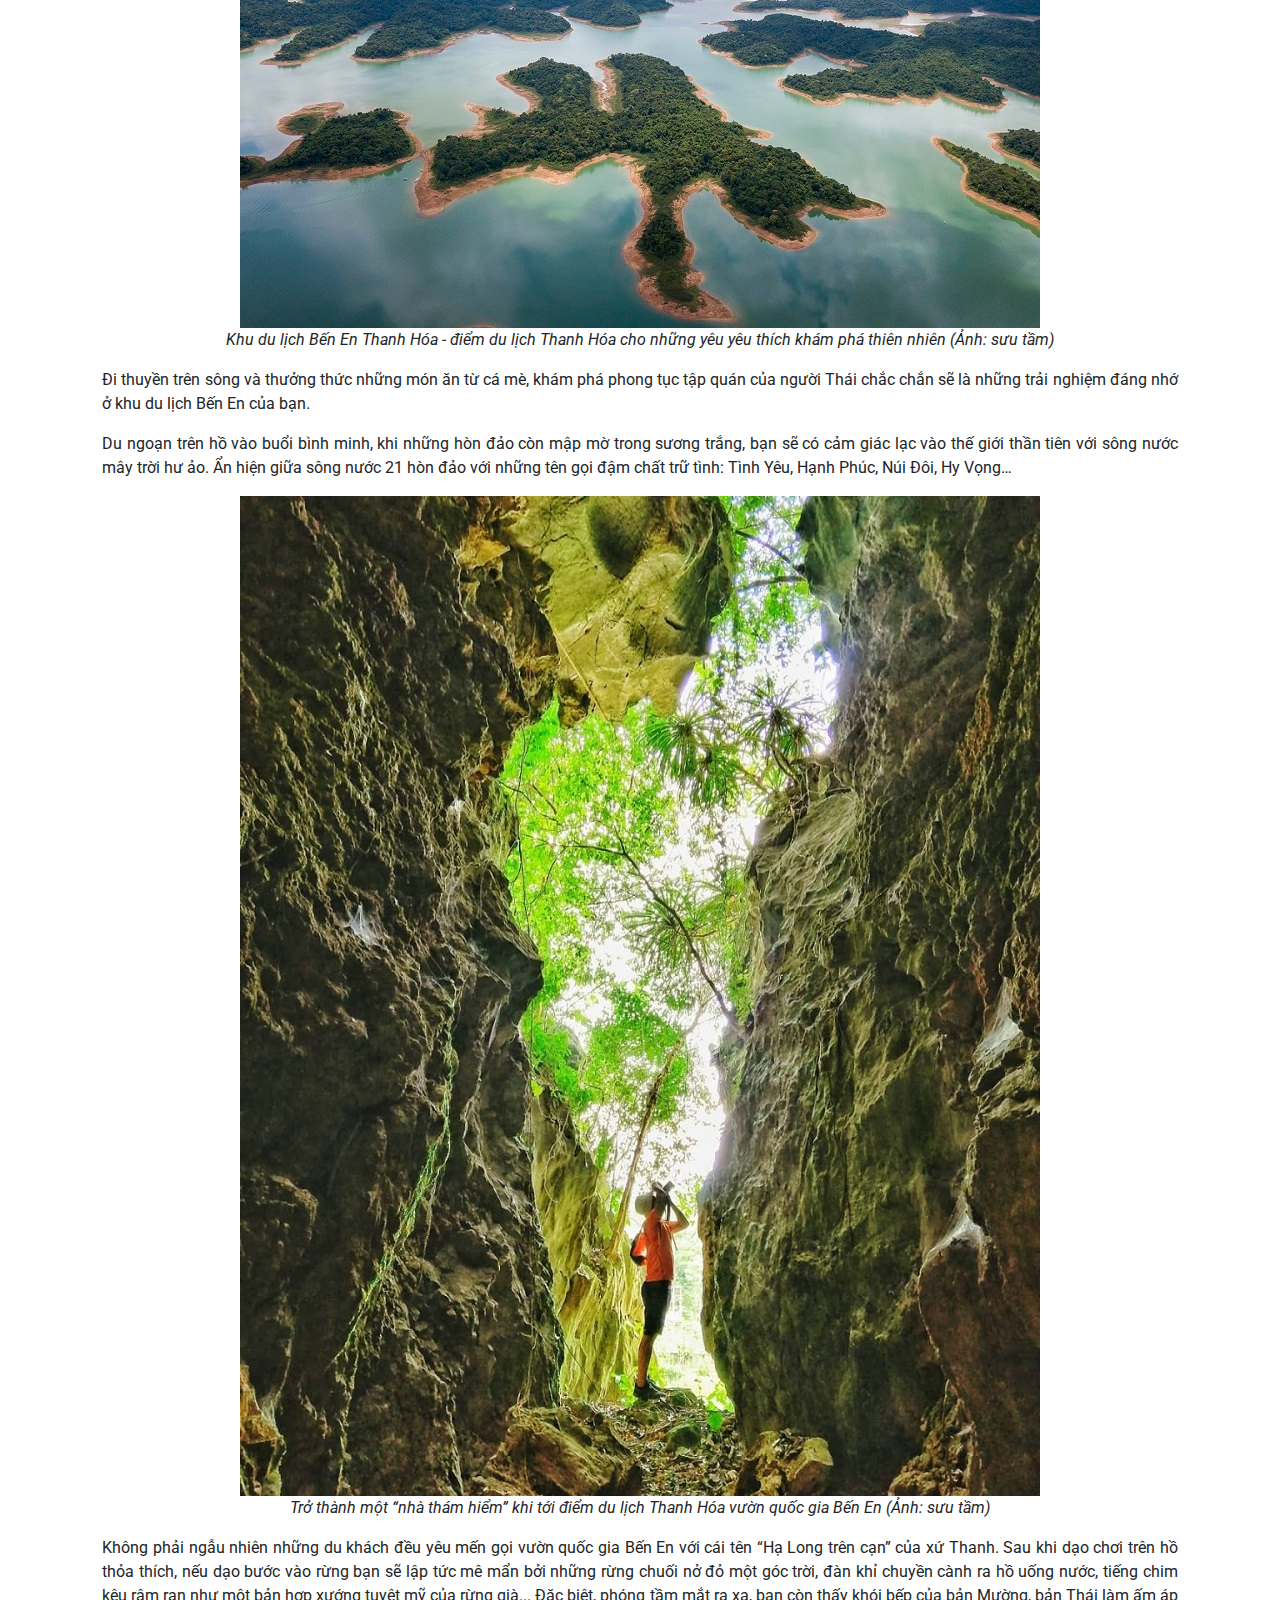
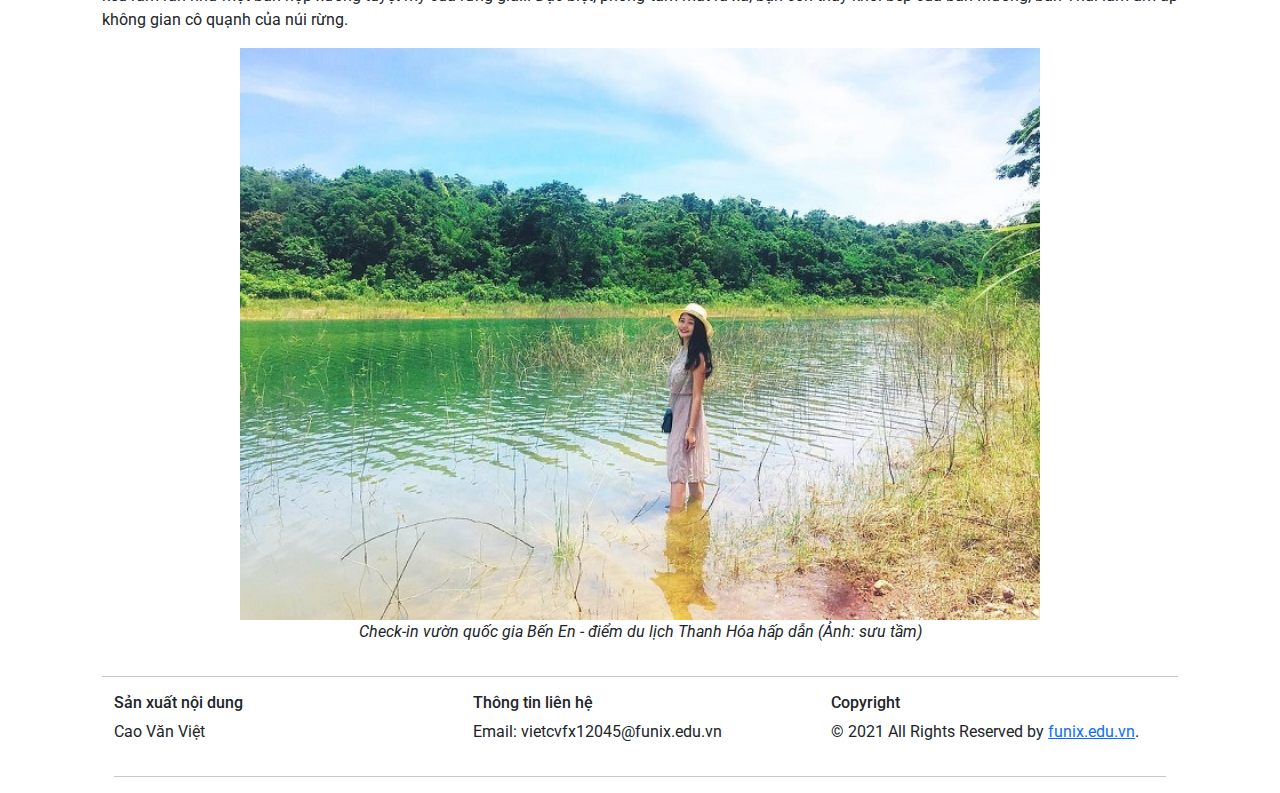
<file: dulichsinhthai.html>
<!DOCTYPE html>
<html>
    <head>
      <title>Du lịch sinh thái tại Thanh Hóa</title>
      <meta charset="UTF-8">
      <meta name="viewport" content="width=device-width, initial-scale=1.0">
      <meta name="keywords" 
         content="Du lịch thanh hóa, Sầm Sơn, Hải Tiến, Pù Luông, Bến En, Thành Nhà Hồ, Lam Kinh, Hàm Rồng, Đền Bà Triệu, Suối Cá Thần">
      <meta name="description" 
         content="Thanh Hóa là vùng du lịch với văn hóa đa dạng trải dài từ vùng biển đến miền núi cao. Có truyền thống yêu nước và nhiều nhân tài kiệt xuất từ lâu đời, nơi đây chắc hẳn sẽ là nơi có nhiều điểm đến hấp dẫn và thú vị cho những ai yêu thích du lịch.">
      
        <link href="css/mystyle.css"  rel="stylesheet">
        <link href="css/mobile.css"  rel="stylesheet">
        <link href="css/table.css" media="(min-width:768px) and (max-width:992px)"  rel="stylesheet">
        <link href="css/desktop.css" media="(min-width:992px)"  rel="stylesheet">
        <link href="css/bootstrap-5.1.0/css/bootstrap.css"  rel="stylesheet">
        <link href="css/bootstrap-5.1.0/css/bootstrap.min.css"  rel="stylesheet">
        <link href="https://fonts.googleapis.com/css2?family=Roboto:wght@300;400&display=swap" rel="stylesheet">
        <link href="https://fonts.googleapis.com/css2?family=Oswald&family=Roboto:wght@300;400&display=swap" rel="stylesheet">
        
    </head>
    <body>

<div class="khung">
    <div class="menu">
    <ul class="nav nav-pills nav-fill">
        <li class="nav-item">
          <a class="nav-link" aria-current="page" href="index.html">Trang chủ</a>
        </li>
        <li class="nav-item">
          <a class="nav-link" aria-current="page" href="dulichbien.html">Du Lịch Biển</a>
        </li>
        <li class="nav-item">
          <a class="nav-link active" href="dulichsinhthai.html">Du Lịch Sinh Thái</a>
        </li>
        <li class="nav-item">
          <a class="nav-link" href="dulichditich.html">Du Lịch Di Tích</a>
        </li>
        <li class="nav-item">
          <a class="nav-link" href="dulichtamlinh.html">Du Lịch Tâm Linh</a>
        </li>
        
      </ul>
    </div>
<br>
    
    <div class="khungdlb">
        <h1>Du lịch sinh thái tại Thanh Hóa</h1>
        <p>Du lịch sinh thái là một loại hình du lịch dựa vào thiên nhiên và những nét đặc sắc trong văn hóa bản địa để du khách có thể ghé tới và khám phá. Chắc hẳn trong chúng ta, ai ai cũng đã từng nghe thấy cụm từ “du lịch sinh thái” rất nhiều rồi đúng không nào?</p>
        <p>Đến với Du lịch sinh thái tại Thanh Hóa, quý khách sẽ có cơ hội chiêm ngưỡng vẻ đẹp đa dạng của thiên nhiên, với những cảnh sông núi, hồ tuyệt đẹp, cùng những văn hóa miền núi thân thiện, dễ mến. </p>
        <div class="clipyoutube">
            <iframe width="560" height="315" src="https://www.youtube.com/embed/aAjoHh8-uvc" title="YouTube video player" frameborder="0" allow="accelerometer; autoplay; clipboard-write; encrypted-media; gyroscope; picture-in-picture" allowfullscreen></iframe>
        </div>
        <hr>
        
        <h3>1. Pù Luông - địa điểm check-in Thanh Hóa siêu đẹp</h3>
        <p>Khu bảo tồn thiên nhiên Pù Luông cách thành phố Thanh Hóa 130km về phía Tây Bắc và cách Hà Nội khoảng 150 km. Đường đến Pù Luông dù đi từ hướng Hà Nội hay Thanh Hóa đều rất dễ đi, ngay cả những đoạn đường đèo.</p>
        <p>Đến Pù Luông, bạn có thể ngắm nhìn những bản làng được bao quanh bởi ruộng bậc thang, những cánh rừng xanh mát xen lẫn những dãy núi trập trùng cùng con suối và dòng thác mát rượi.</p>
        <div class="anhdlb">
            <img src="img/puluong1.jpg" alt="pu luong thanh hoa 1">                 
         <p class="textduoianh"><i>Pù Luông - điểm du lịch Thanh Hóa đưa bạn hòa mình vào thiên nhiên núi rừng (Ảnh: sưu tầm)</i></p>
        </div>
        <p>Thức dậy thật sớm, nhẹ nhàng đi trên con đường ra đồng, đón làn mây bay bay qua người, chạm tay vào từng cây lúa còn đọng giọt sương sớm... là những giây phút thảnh thơi hiếm có trong những ngày bình thường của bạn.</p>
        <p>Thêm một trải nghiệm tuyệt vời nữa khi bạn cảm nhận những tia nắng ấm đầu tiên chạm vào người, ngắm nhìn cuộc sống bình dị của người dân nơi đây thì mọi lo toan, mệt mỏi dường như tan biến hết… chỉ còn lại bình yên!</p>
        <div class="anhdlb">
            <img src="img/puluong2.jpg" alt="pu luong thanh hoa 2">                 
         <p class="textduoianh"><i>Rừng núi chập trùng, có ruộng bậc thang và những dải mây trắng uốn quanh, bạn sẽ ngỡ như mình đang lạc vào một vùng Tây Bắc nào đó (Ảnh: sưu tầm)</i></p>
        </div>
        <p>Ở thiên đường giữa đại ngàn Pù Luông, bạn sẽ dễ dàng bắt gặp hình ảnh làn mây và sương khói bay là tà tà dưới thung lũng rồi từ từ bốc lên cao, cảnh núi non với mây trời, thửa ruộng xanh xanh xen kẽ với mảng màu vàng rực rỡ tạo nên bức tranh phong cảnh hữu tình làm say lòng người.</p>
        <div class="anhdlb">
            <img src="img/puluong3.jpg" alt="pu luong thanh hoa 3">                 
         <p class="textduoianh"><i>Một chiếc ảnh xinh xinh bên bể bơi vô cực tại điểm du lịch Thanh Hóa siêu hot - Pù Luông (Ảnh: sưu tầm)</i></p>
        </div>

        <h3>2. Khu du lịch Bến En Thanh Hóa</h3>
        <p>Vườn quốc gia Bến En điểm du lịch sinh thái hấp dẫn với núi, rừng, sông, hồ đa dạng. Đặc biệt ở đây có hồ sông Mực rộng 3.000 ha với hơn 20 hòn đảo lớn nhỏ.</p>
                 <div class="anhdlb">
            <img src="img/benen1.jpg" alt="ben en thanh hoa 1">                 
         <p class="textduoianh"><i>Khu du lịch Bến En Thanh Hóa - điểm du lịch Thanh Hóa cho những yêu yêu thích khám phá thiên nhiên (Ảnh: sưu tầm)</i></p>
                 </div>
         <p>Đi thuyền trên sông và thưởng thức những món ăn từ cá mè, khám phá phong tục tập quán của người Thái chắc chắn sẽ là những trải nghiệm đáng nhớ ở khu du lịch Bến En của bạn.</p>
         <p>Du ngoạn trên hồ vào buổi bình minh, khi những hòn đảo còn mập mờ trong sương trắng, bạn sẽ có cảm giác lạc vào thế giới thần tiên với sông nước mây trời hư ảo. Ẩn hiện giữa sông nước 21 hòn đảo với những tên gọi đậm chất trữ tình: Tình Yêu, Hạnh Phúc, Núi Đôi, Hy Vọng…</p>
         <div class="anhdlb">
            <img src="img/benen2.jpg" alt="ben en thanh hoa 2">                 
         <p class="textduoianh"><i>Trở thành một “nhà thám hiểm” khi tới điểm du lịch Thanh Hóa vườn quốc gia Bến En (Ảnh: sưu tầm)</i></p>
                 </div>
        <p>Không phải ngẫu nhiên những du khách đều yêu mến gọi vườn quốc gia Bến En với cái tên “Hạ Long trên cạn” của xứ Thanh. Sau khi dạo chơi trên hồ thỏa thích, nếu dạo bước vào rừng bạn sẽ lập tức mê mẩn bởi những rừng chuối nở đỏ một góc trời, đàn khỉ chuyền cành ra hồ uống nước, tiếng chim kêu râm ran như một bản hợp xướng tuyệt mỹ của rừng già... Đặc biệt, phóng tầm mắt ra xa, bạn còn thấy khói bếp của bản Mường, bản Thái làm ấm áp không gian cô quạnh của núi rừng.</p>
        <div class="anhdlb">
            <img src="img/benen3.jpg" alt="ben en thanh hoa 3">                 
         <p class="textduoianh"><i>Check-in vườn quốc gia Bến En - điểm du lịch Thanh Hóa hấp dẫn (Ảnh: sưu tầm)</i></p>
                 </div>
    </div>

    <hr>
    <!-- Site footer -->
<footer class="site-footer">
<div class="container">
<div class="row">
  <div class="col-xs-3 col-md-4">
    <h6>Sản xuất nội dung</h6>
    <p class="text-justify">Cao Văn Việt</p>
  </div>

  <div class="col-xs-3 col-md-4">
    <h6>Thông tin liên hệ</h6>
    <p>Email: vietcvfx12045@funix.edu.vn</p>
  </div>

  <div class="col-xs-3 col-md-4">
    <h6>Copyright</h6>
    <p class="copyright-text"> &copy; 2021 All Rights Reserved by 
      <a href="#">funix.edu.vn</a>.
  </div>
</div>
<hr>
</div>  
</footer>



</div>

<!-- Messenger Plugin chat Code -->
<div id="fb-root"></div>

<!-- Your Plugin chat code -->
<div id="fb-customer-chat" class="fb-customerchat">
</div>

<script>
  var chatbox = document.getElementById('fb-customer-chat');
  chatbox.setAttribute("page_id", "262656064241706");
  chatbox.setAttribute("attribution", "biz_inbox");

  window.fbAsyncInit = function() {
    FB.init({
      xfbml            : true,
      version          : 'v11.0'
    });
  };

  (function(d, s, id) {
    var js, fjs = d.getElementsByTagName(s)[0];
    if (d.getElementById(id)) return;
    js = d.createElement(s); js.id = id;
    js.src = 'https://connect.facebook.net/vi_VN/sdk/xfbml.customerchat.js';
    fjs.parentNode.insertBefore(js, fjs);
  }(document, 'script', 'facebook-jssdk'));
</script>

<script src="css/bootstrap-5.1.0/js/bootstrap.js"></script>
<script src="css/bootstrap-5.1.0/js/bootstrap.min.js"></script>
</body>
</html>
</file>
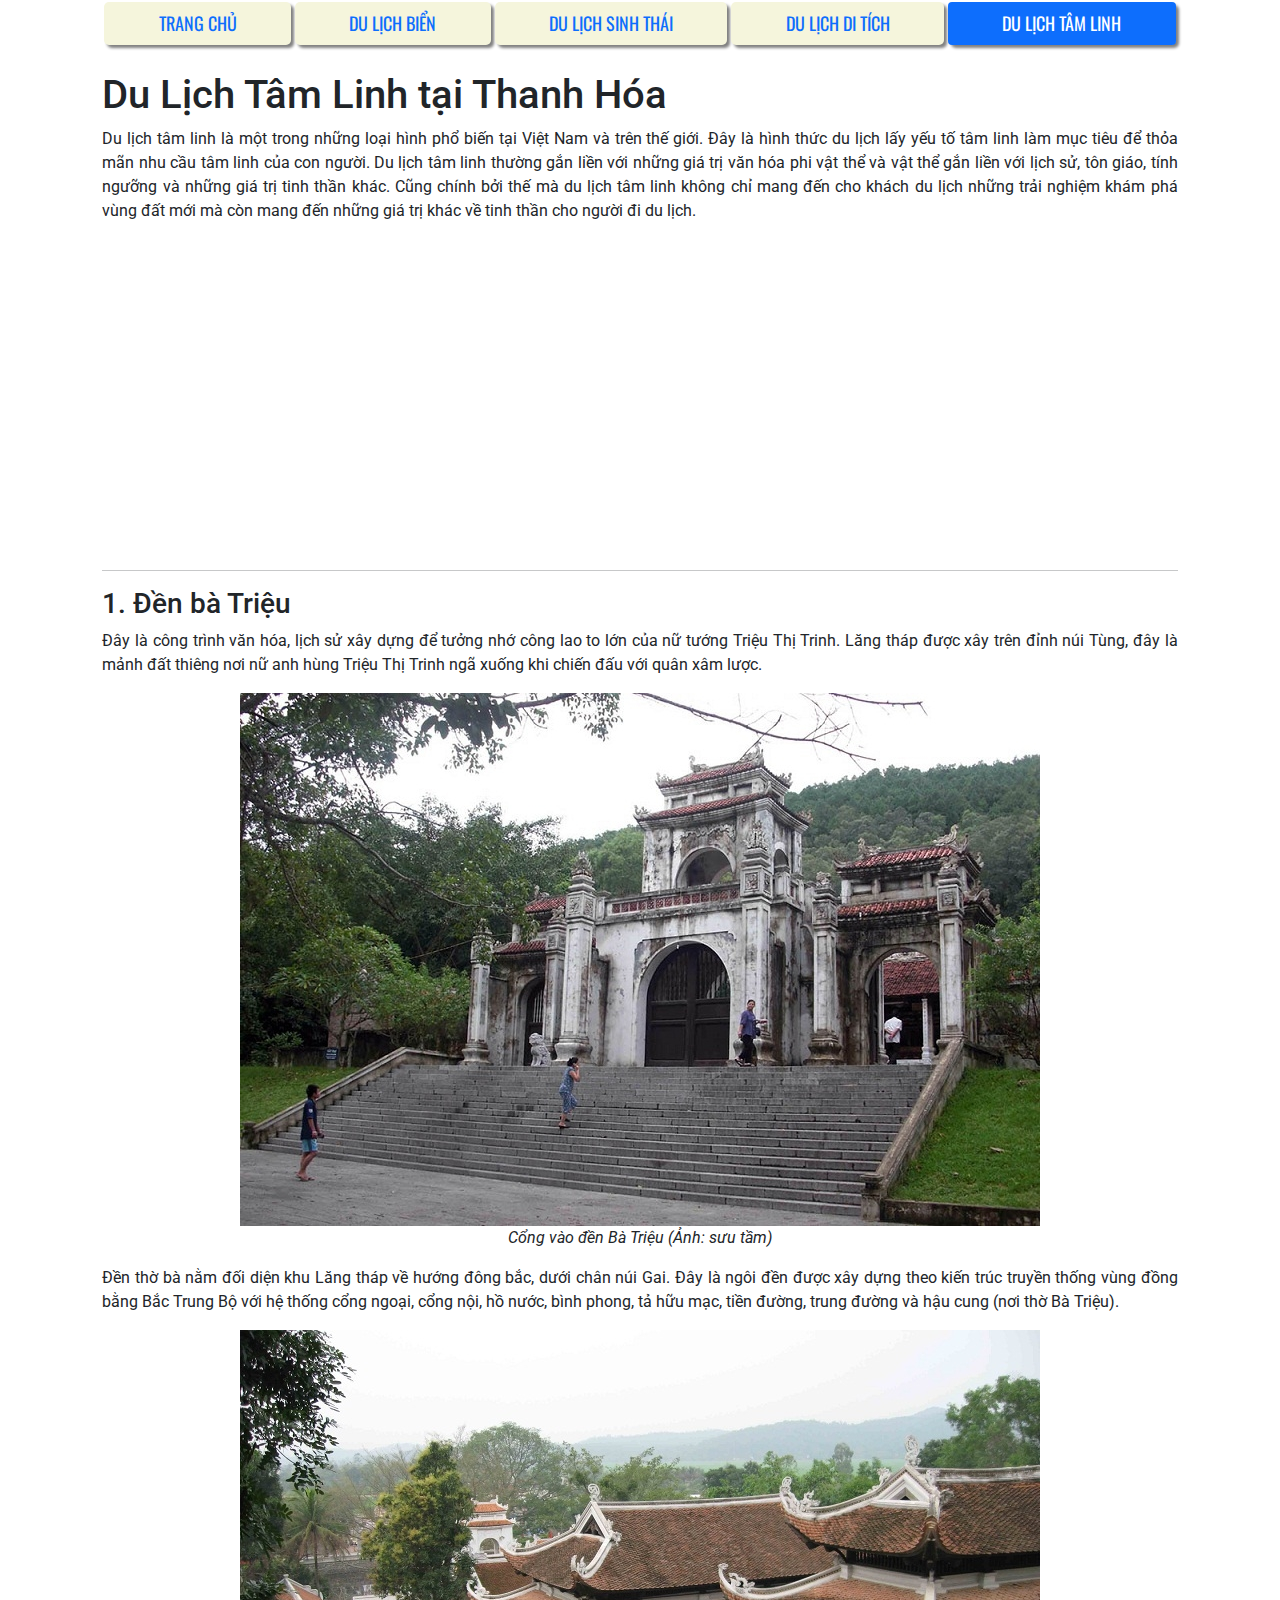
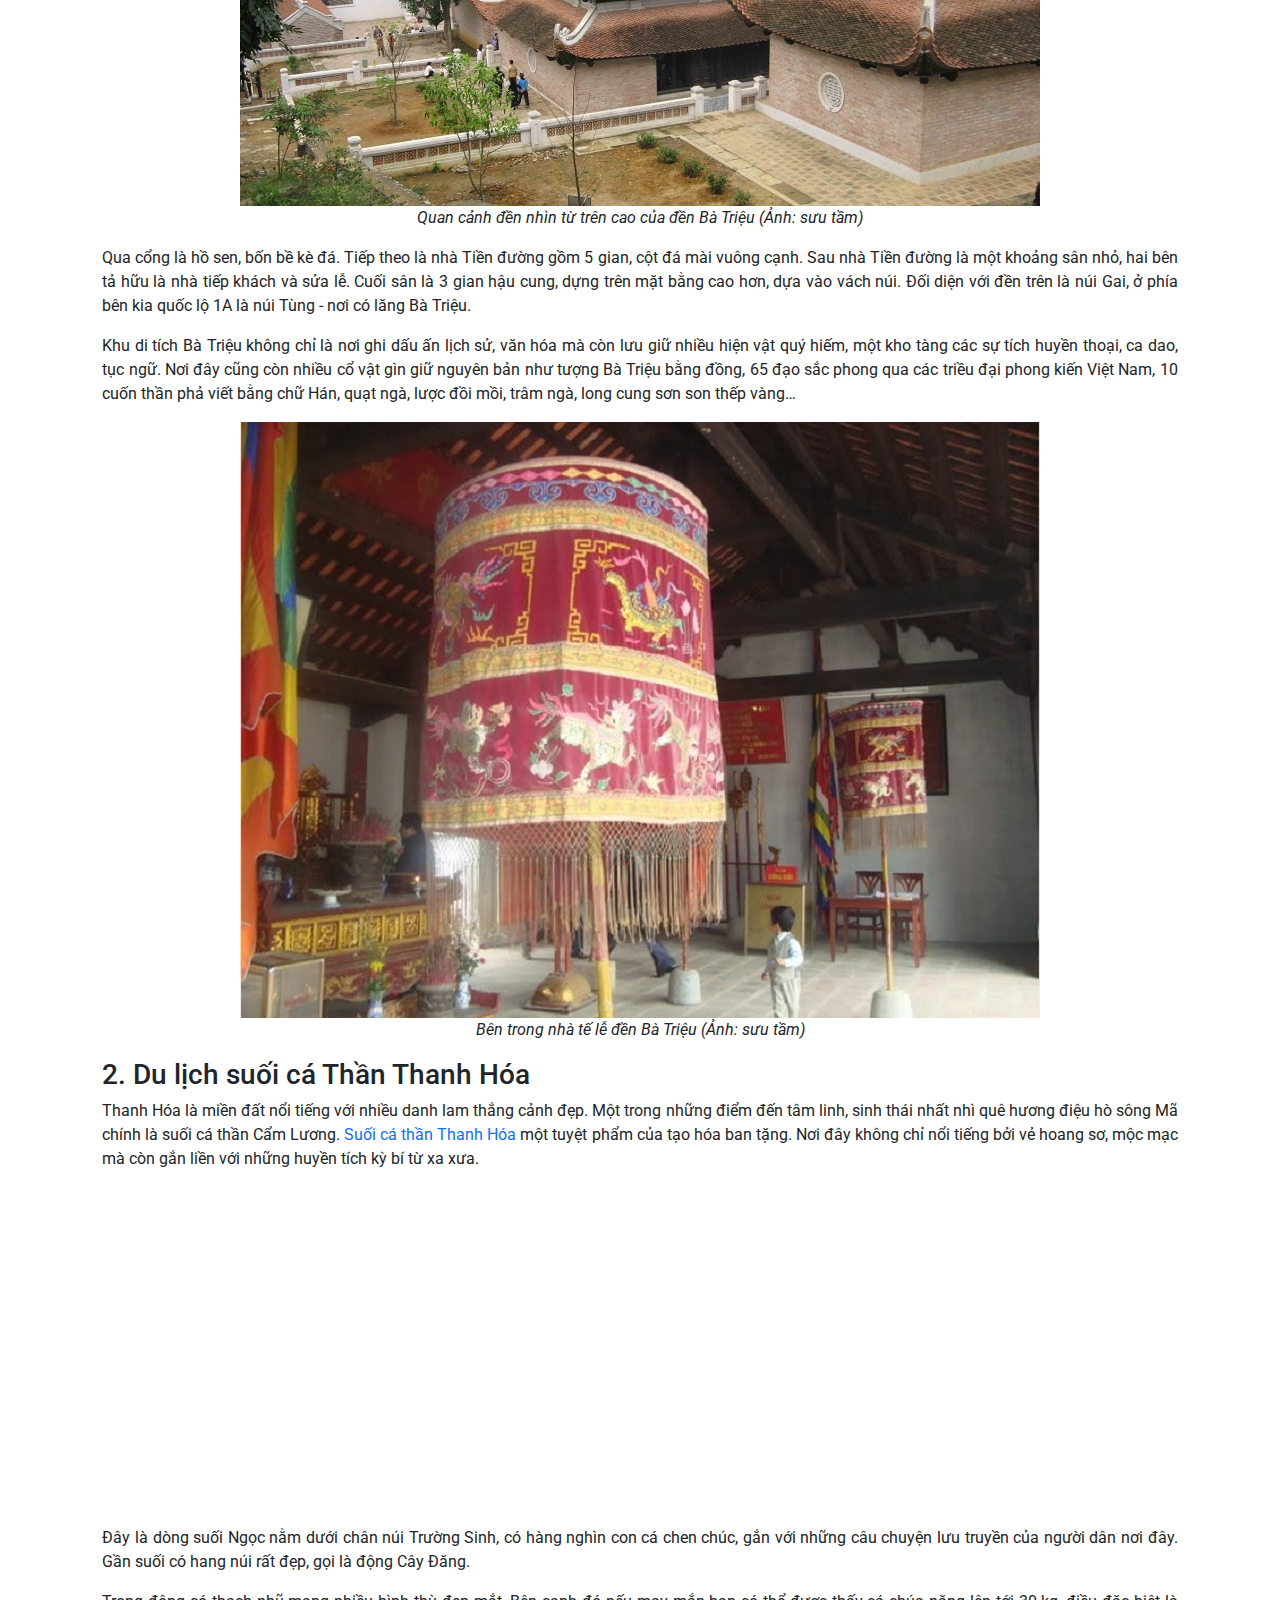
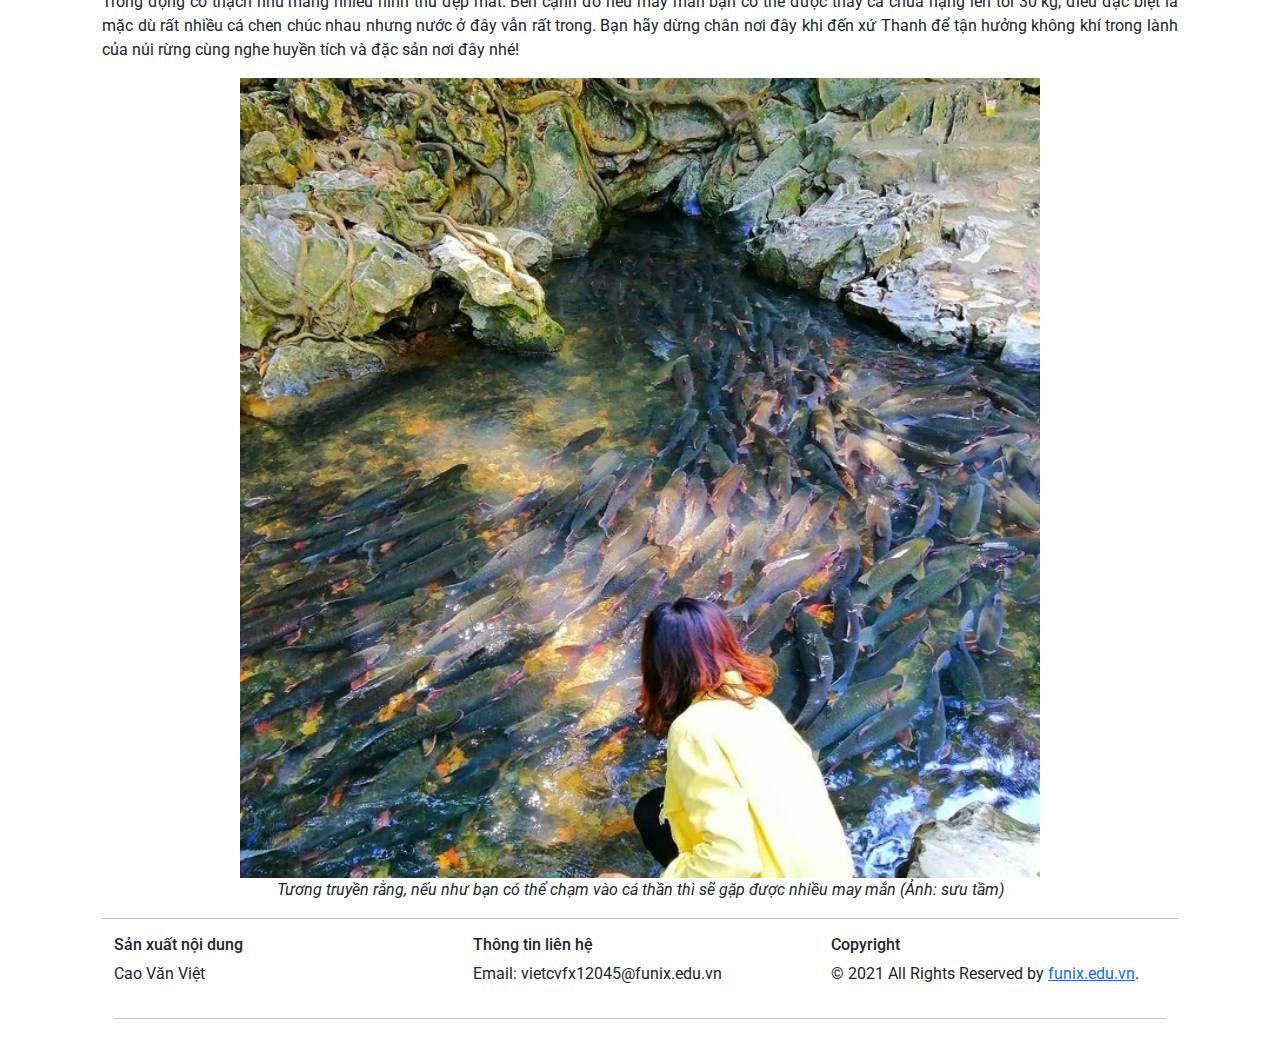
<file: dulichtamlinh.html>
<!DOCTYPE html>
<html>
    <head>
      <title>Du Lịch Tâm Linh tại Thanh Hóa</title>
      <meta charset="UTF-8">
      <meta name="viewport" content="width=device-width, initial-scale=1.0">
      <meta name="keywords" 
         content="Du lịch thanh hóa, Sầm Sơn, Hải Tiến, Pù Luông, Bến En, Thành Nhà Hồ, Lam Kinh, Hàm Rồng, Đền Bà Triệu, Suối Cá Thần">
      <meta name="description" 
         content="Thanh Hóa là vùng du lịch với văn hóa đa dạng trải dài từ vùng biển đến miền núi cao. Có truyền thống yêu nước và nhiều nhân tài kiệt xuất từ lâu đời, nơi đây chắc hẳn sẽ là nơi có nhiều điểm đến hấp dẫn và thú vị cho những ai yêu thích du lịch.">
      
        <link href="css/mystyle.css"  rel="stylesheet">
        <link href="css/mobile.css"  rel="stylesheet">
        <link href="css/table.css" media="(min-width:768px) and (max-width:992px)"  rel="stylesheet">
        <link href="css/desktop.css" media="(min-width:992px)"  rel="stylesheet">
        <link href="css/bootstrap-5.1.0/css/bootstrap.css"  rel="stylesheet">
        <link href="css/bootstrap-5.1.0/css/bootstrap.min.css"  rel="stylesheet">
        <link href="https://fonts.googleapis.com/css2?family=Roboto:wght@300;400&display=swap" rel="stylesheet">
        <link href="https://fonts.googleapis.com/css2?family=Oswald&family=Roboto:wght@300;400&display=swap" rel="stylesheet">
        
    </head>
    <body>

<div class="khung">
    <div class="menu">
    <ul class="nav nav-pills nav-fill">
        <li class="nav-item">
          <a class="nav-link" aria-current="page" href="index.html">Trang chủ</a>
        </li>
        <li class="nav-item">
          <a class="nav-link" aria-current="page" href="dulichbien.html">Du Lịch Biển</a>
        </li>
        <li class="nav-item">
          <a class="nav-link " href="dulichsinhthai.html">Du Lịch Sinh Thái</a>
        </li>
        <li class="nav-item">
          <a class="nav-link" href="dulichditich.html">Du Lịch Di Tích</a>
        </li>
        <li class="nav-item">
          <a class="nav-link active" href="dulichtamlinh.html">Du Lịch Tâm Linh</a>
        </li>
        
      </ul>
    </div>

    <br>
    
    <div class="khungdlb">
        <h1>Du Lịch Tâm Linh tại Thanh Hóa</h1>
        <p>Du lịch tâm linh là một trong những loại hình phổ biến tại Việt Nam và trên thế giới. Đây là hình thức du lịch lấy yếu tố tâm linh làm mục tiêu để thỏa mãn nhu cầu tâm linh của con người. Du lịch tâm linh thường gắn liền với những giá trị văn hóa phi vật thể và vật thể gắn liền với lịch sử, tôn giáo, tính ngưỡng và những giá trị tinh thần khác. Cũng chính bởi thế mà du lịch tâm linh không chỉ mang đến cho khách du lịch những trải nghiệm khám phá vùng đất mới mà còn mang đến những giá trị khác về tinh thần cho người đi du lịch.</p>
        
        <div class="clipyoutube">
          <iframe width="560" height="315" src="https://www.youtube.com/embed/iCPOwlp8f5g" title="YouTube video player" frameborder="0" allow="accelerometer; autoplay; clipboard-write; encrypted-media; gyroscope; picture-in-picture" allowfullscreen></iframe>
        </div>
        <hr>       

       <h3>1. Đền bà Triệu</h3>
       <p>Đây là công trình văn hóa, lịch sử xây dựng để tưởng nhớ công lao to lớn của nữ tướng Triệu Thị Trinh. Lăng tháp được xây trên đỉnh núi Tùng, đây là mảnh đất thiêng nơi nữ anh hùng Triệu Thị Trinh ngã xuống khi chiến đấu với quân xâm lược.</p>
       <div class="anhdlb">
        <img src="img/denbatrieu1.jpg" alt="den ba trieu thanh hoa 1">
     <p style="text-align: center;"><i>Cổng vào đền Bà Triệu (Ảnh: sưu tầm)</i></p>
      </div>
      <p>Đền thờ bà nằm đối diện khu Lăng tháp về hướng đông bắc, dưới chân núi Gai. Đây là ngôi đền được xây dựng theo kiến trúc truyền thống vùng đồng bằng Bắc Trung Bộ với hệ thống cổng ngoại, cổng nội, hồ nước, bình phong, tả hữu mạc, tiền đường, trung đường và hậu cung (nơi thờ Bà Triệu).
      </p>
      <div class="anhdlb">
        <img src="img/denbatrieu2.jpg" alt="den ba trieu thanh hoa 2">
     <p style="text-align: center;"><i>Quan cảnh đền nhìn từ trên cao của đền Bà Triệu (Ảnh: sưu tầm)</i></p>
      </div>
      <p>Qua cổng là hồ sen, bốn bề kè đá. Tiếp theo là nhà Tiền đường gồm 5 gian, cột đá mài vuông cạnh. Sau nhà Tiền đường là một khoảng sân nhỏ, hai bên tả hữu là nhà tiếp khách và sửa lễ. Cuối sân là 3 gian hậu cung, dựng trên mặt bằng cao hơn, dựa vào vách núi. Đối diện với đền trên là núi Gai, ở phía bên kia quốc lộ 1A là núi Tùng - nơi có lăng Bà Triệu.</p>
      <p>Khu di tích Bà Triệu không chỉ là nơi ghi dấu ấn lịch sử, văn hóa mà còn lưu giữ nhiều hiện vật quý hiếm, một kho tàng các sự tích huyền thoại, ca dao, tục ngữ. Nơi đây cũng còn nhiều cổ vật gìn giữ nguyên bản như tượng Bà Triệu bằng đồng, 65 đạo sắc phong qua các triều đại phong kiến Việt Nam, 10 cuốn thần phả viết bằng chữ Hán, quạt ngà, lược đồi mồi, trâm ngà, long cung sơn son thếp vàng…</p>
      <div class="anhdlb">
        <img src="img/denbatrieu3.jpg" alt="den ba trieu thanh hoa 3">
     <p style="text-align: center;"><i>Bên trong nhà tế lễ đền Bà Triệu (Ảnh: sưu tầm)</i></p>
      </div>

      <h3>2. Du lịch suối cá Thần Thanh Hóa</h3>
        
        <p>Thanh Hóa là miền đất nổi tiếng với nhiều danh lam thắng cảnh đẹp. Một trong những điểm đến tâm linh, sinh thái nhất nhì quê hương điệu hò sông Mã chính là suối cá thần Cẩm Lương. <a href="https://vinpearl.com/vi/du-lich-suoi-ca-than-thanh-hoa-hanh-trinh-ly-ky-kham-pha-bi-an-tu-nhien" class="anchorlink">Suối cá thần Thanh Hóa</a> một tuyệt phẩm của tạo hóa ban tặng. Nơi đây không chỉ nổi tiếng bởi vẻ hoang sơ, mộc mạc mà còn gắn liền với những huyền tích kỳ bí từ xa xưa.</p>
        <div class="clipyoutube">
          <iframe width="560" height="315" src="https://www.youtube.com/embed/ABeprYCJtc4" title="YouTube video player" frameborder="0" allow="accelerometer; autoplay; clipboard-write; encrypted-media; gyroscope; picture-in-picture" allowfullscreen></iframe>
          </div>
          <br>
        <p>Đây là dòng suối Ngọc nằm dưới chân núi Trường Sinh, có hàng nghìn con cá chen chúc, gắn với những câu chuyện lưu truyền của người dân nơi đây. Gần suối có hang núi rất đẹp, gọi là động Cây Đăng.</p>
        <p>Trong động có thạch nhũ mang nhiều hình thù đẹp mắt. Bên cạnh đó nếu may mắn bạn có thể được thấy cá chúa nặng lên tới 30 kg, điều đặc biệt là mặc dù rất nhiều cá chen chúc nhau nhưng nước ở đây vẫn rất trong. Bạn hãy dừng chân nơi đây khi đến xứ Thanh để tận hưởng không khí trong lành của núi rừng cùng nghe huyền tích và đặc sản nơi đây nhé!</p>
        <div class="anhdlb">
          <img src="img/suoicathan2.jpg" alt="suoi ca than thanh hoa 2">
       <p style="text-align: center;"><i>Tương truyền rằng, nếu như bạn có thể chạm vào cá thần thì sẽ gặp được nhiều may mắn (Ảnh: sưu tầm)</i></p>
        </div>
<hr>
        <!-- Site footer -->
 <footer class="site-footer">
  <div class="container">
    <div class="row">
      <div class="col-xs-3 col-md-4">
        <h6>Sản xuất nội dung</h6>
        <p class="text-justify">Cao Văn Việt</p>
      </div>

      <div class="col-xs-3 col-md-4">
        <h6>Thông tin liên hệ</h6>
        <p>Email: vietcvfx12045@funix.edu.vn</p>
      </div>

      <div class="col-xs-3 col-md-4">
        <h6>Copyright</h6>
        <p class="copyright-text"> &copy; 2021 All Rights Reserved by 
          <a href="#">funix.edu.vn</a>.
      </div>
    </div>
    <hr>
  </div>  
</footer>


</div>

<!-- Messenger Plugin chat Code -->
<div id="fb-root"></div>

<!-- Your Plugin chat code -->
<div id="fb-customer-chat" class="fb-customerchat">
</div>

<script>
  var chatbox = document.getElementById('fb-customer-chat');
  chatbox.setAttribute("page_id", "262656064241706");
  chatbox.setAttribute("attribution", "biz_inbox");

  window.fbAsyncInit = function() {
    FB.init({
      xfbml            : true,
      version          : 'v11.0'
    });
  };

  (function(d, s, id) {
    var js, fjs = d.getElementsByTagName(s)[0];
    if (d.getElementById(id)) return;
    js = d.createElement(s); js.id = id;
    js.src = 'https://connect.facebook.net/vi_VN/sdk/xfbml.customerchat.js';
    fjs.parentNode.insertBefore(js, fjs);
  }(document, 'script', 'facebook-jssdk'));
</script>

<script src="css/bootstrap-5.1.0/js/bootstrap.js"></script>
<script src="css/bootstrap-5.1.0/js/bootstrap.min.js"></script>
</body>
</html>
</file>
<file: css/mystyle.css>
.khung{
    font-family: 'Roboto', sans-serif;
}

* {
    box-sizing: border-box;
  }
.menu {
    border:0px solid rgba(0, 151, 8, 0.363);
    border-radius: 5px;
    text-transform: uppercase;   
    font-family: 'Oswald', sans-serif;
    font-size: 18px;
    
    }
.menu li{
    border:0px solid rgba(0, 151, 8, 0.363);
    border-radius: 5px;
    background-color:beige;
    box-shadow: 3px 3px 3px gray;
    margin: 2px;
    
}
.khung{
    margin-left: 10%;
    margin-right: 10%;
}
.banner{ 
    position:relative;
    width: 100%;      
    max-height:500px;  
    min-height: 300px;
    background-repeat:no-repeat;
    background-position:center;
    margin:auto;
}
.textbanner{
    position:absolute;
    margin-top: 6%;
    margin-left:10%;
}
.textbanner1{
    color:rgb(13, 151, 0);
}
.textbanner2{
    color:rgb(0, 0, 0);
}
.tieude1{
    border:1px solid beige;
    width: 100%;
    background-color: beige;
    border-radius: 5px;
    padding-top: 10px;
    box-shadow:3px 3px 3px gray; 
    
      
}
.tieude1 h3{
   text-align: center;
   padding: 3px;
   
}

.khungdlb{
    text-align: justify;
    width: 100%;
    display: inline-block;
}
.clipyoutube > iframe{
    width: 100%;
    max-width: 560px;
    display: block;
    margin:auto;
}

.anhdlb > img{
    display: block;
    width: 100%;
    max-width: 800px;
    min-width: 300px;
    margin: auto;
}
.card-body{
    text-align: justify;
}
.textduoianh{
    text-align: center;
    
}
.textlink{
    text-decoration: none;
    text-transform:uppercase;
}
.textlink2{
    text-decoration: none;
   }

.hrnone{
    height: 0px;
    width: 0px;
}
.anchorlink{
    text-decoration: none;
}
</file>
<file: css/mobile.css>
@media only screen and (max-width: 768px) {
    /*for Mobile*/
       [class*="col-"] {
       width: 100%;}
}

.khung {
    margin-left: 8%;
    margin-right: 8%;}
.textbanner1{
        color:rgb(0, 0, 0);}
</file>
<file: css/table.css>
@media only screen and (min-width: 768px) {
    /* For tablets: */
    .col-s-1 {width: 8.33%;}
    .col-s-2 {width: 16.66%;}
    .col-s-3 {width: 25%;}
    .col-s-4 {width: 33.33%;}
    .col-s-5 {width: 41.66%;}
    .col-s-6 {width: 50%;}
    .col-s-7 {width: 58.33%;}
    .col-s-8 {width: 66.66%;}
    .col-s-9 {width: 75%;}
    .col-s-10 {width: 83.33%;}
    .col-s-11 {width: 91.66%;}
    .col-s-12 {width: 100%;}
}
.textbanner1{
    color:rgb(13, 151, 0);}
</file>
<file: css/desktop.css>
@media only screen and (min-width: 992px) {
    /* For desktop: */
    .col-1 {width: 8.33%;}
    .col-2 {width: 16.66%;}
    .col-3 {width: 25%;}
    .col-4 {width: 33.33%;}
    .col-5 {width: 41.66%;}
    .col-6 {width: 50%;}
    .col-7 {width: 58.33%;}
    .col-8 {width: 66.66%;}
    .col-9 {width: 75%;}
    .col-10 {width: 83.33%;}
    .col-11 {width: 91.66%;}
    .col-12 {width: 100%;}
}
.textbanner1{
    color:rgb(13, 151, 0);}
</file>
